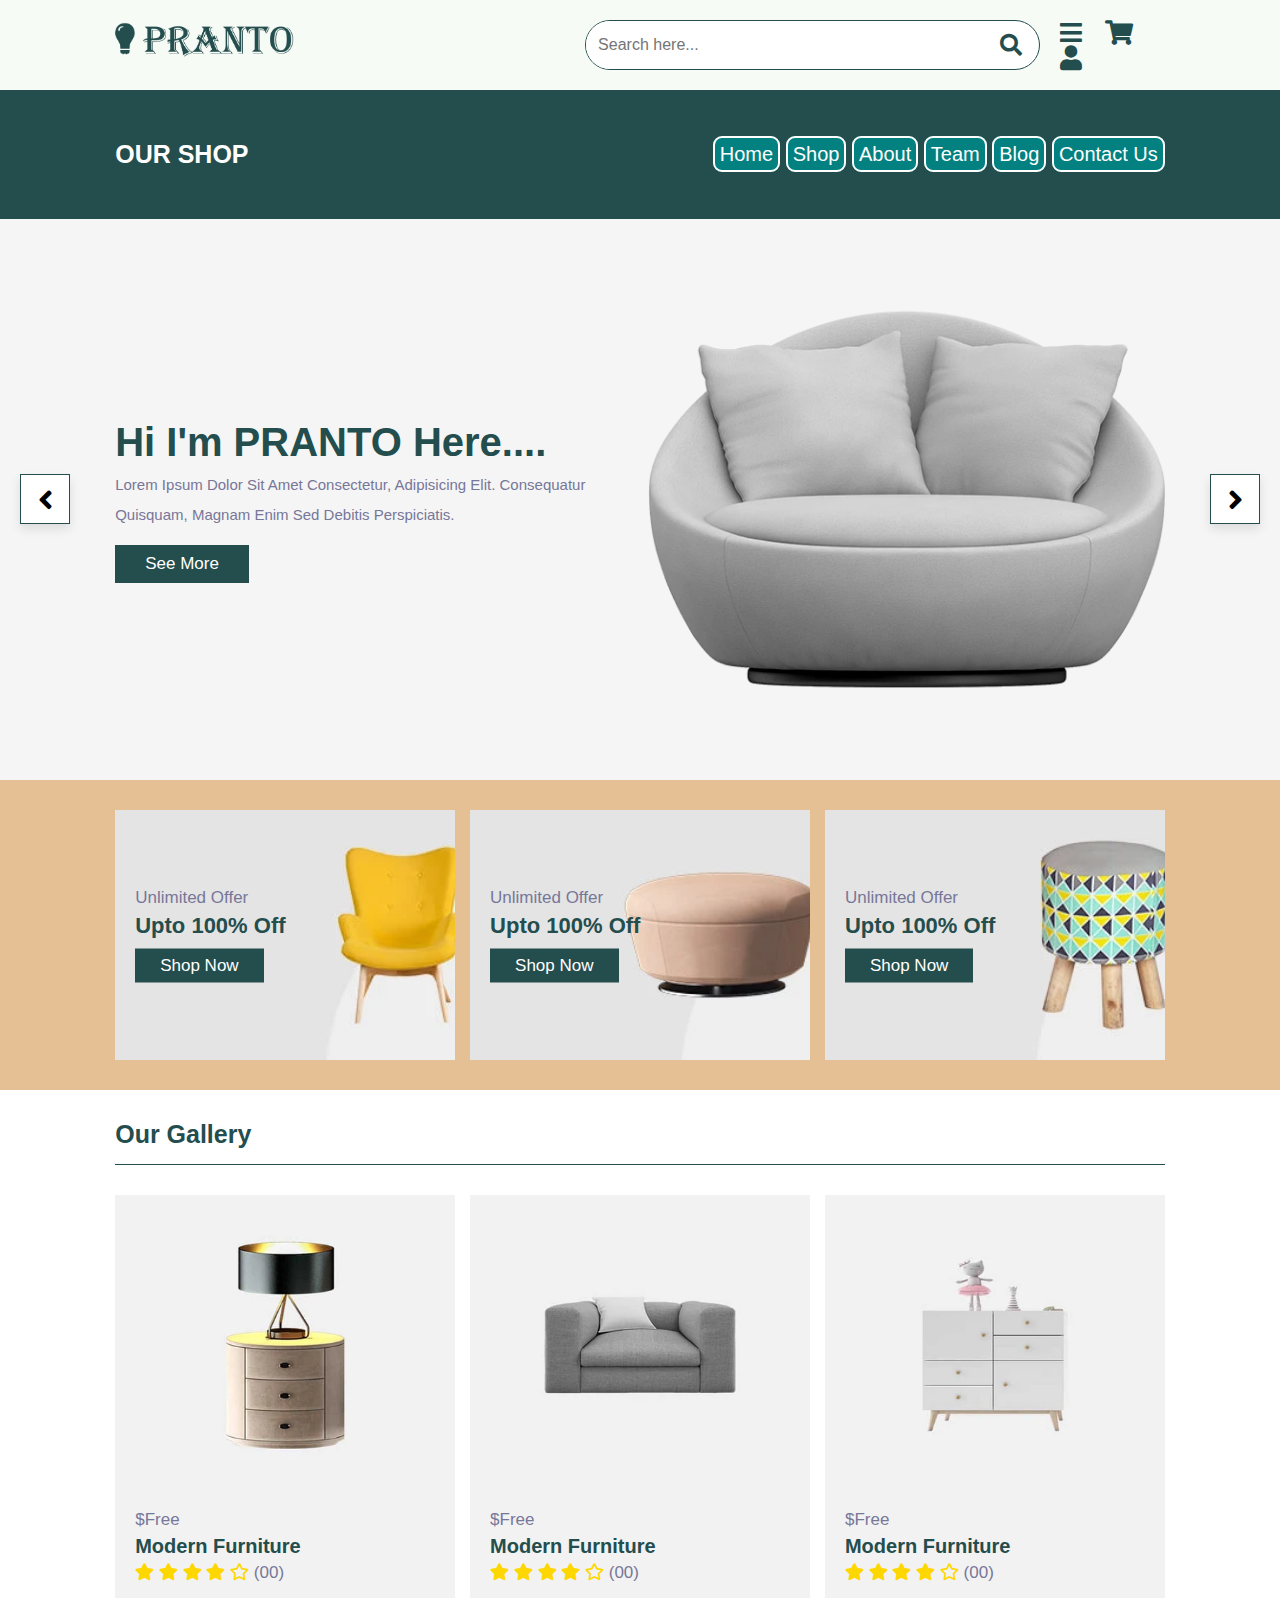
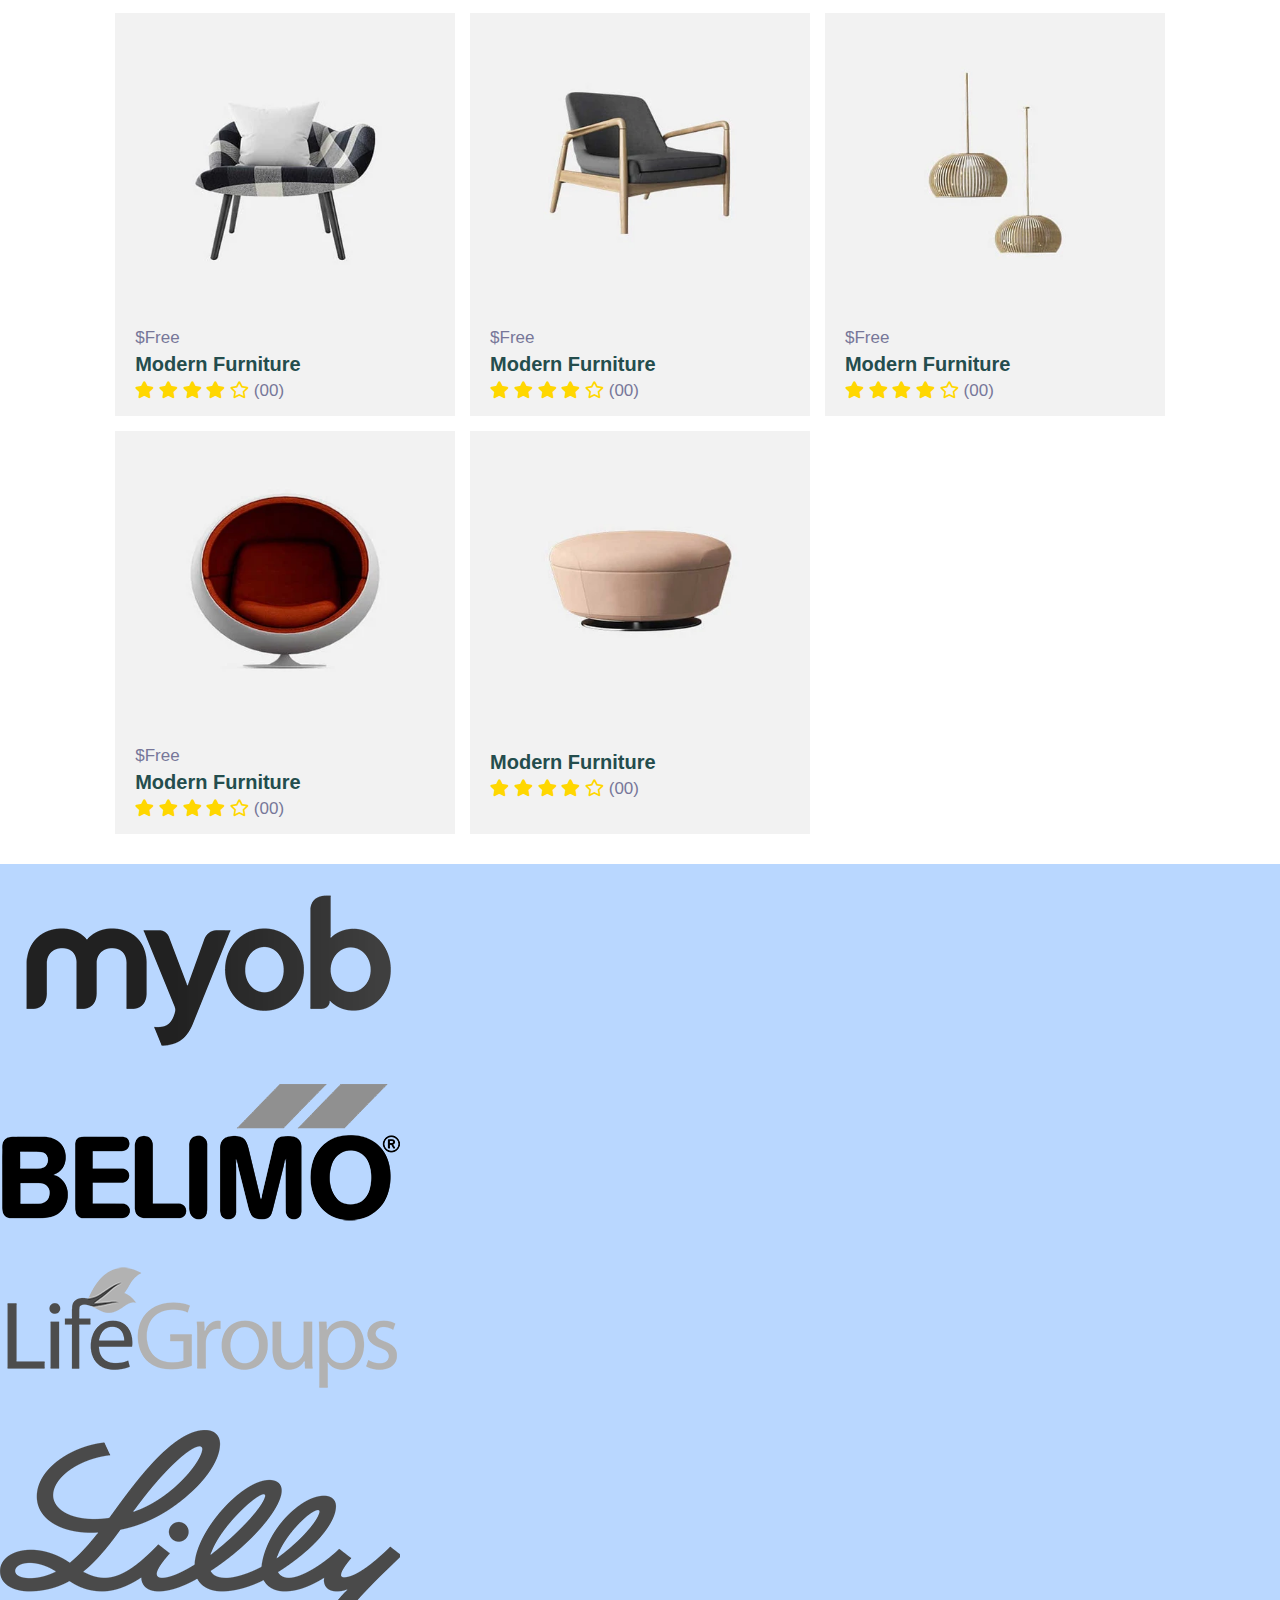
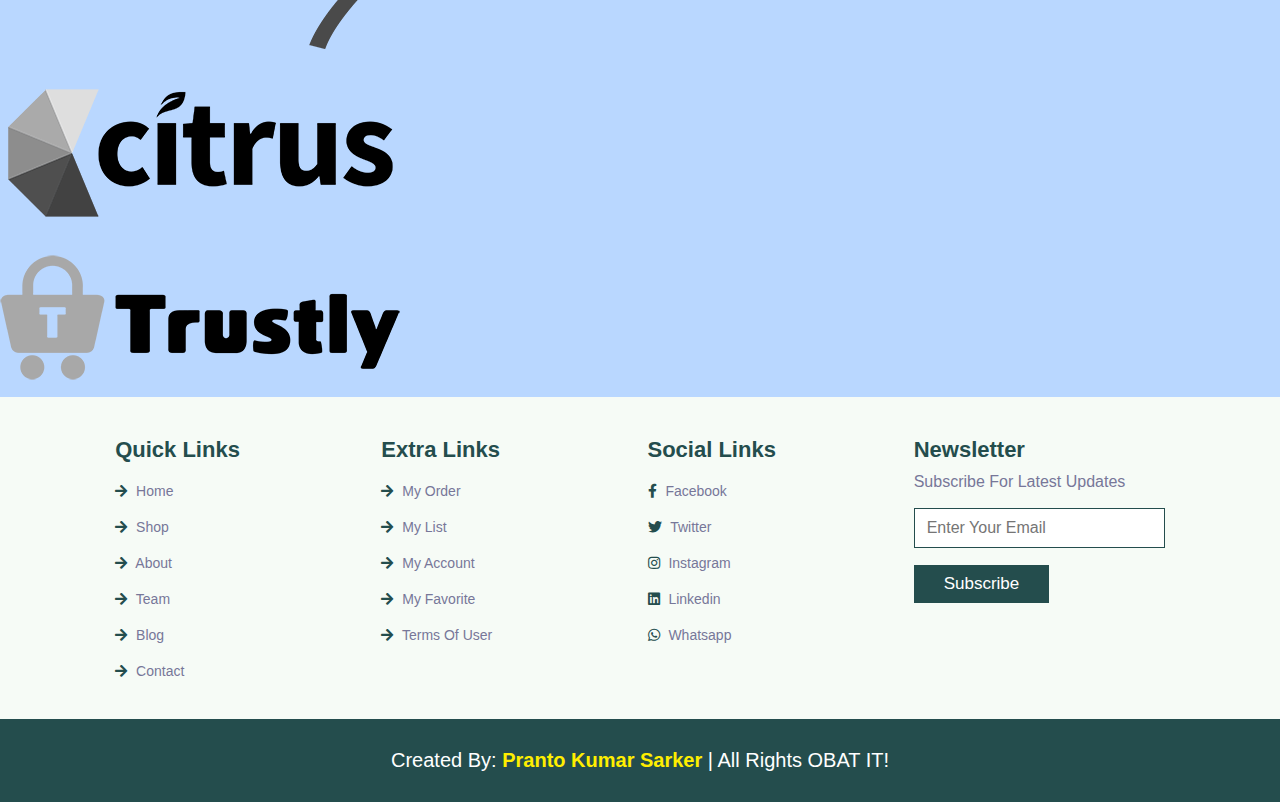
<file: index.html>
<!DOCTYPE html>
<html lang="en">

<head>
    <meta charset="UTF-8">
    <meta http-equiv="X-UA-Compatible" content="IE=edge">
    <meta name="viewport" content="width=device-width, initial-scale=1.0">
    <title>Home</title>

    <!-- Bootstrap CSS -->
    <link href="https://cdn.jsdelivr.net/npm/bootstrap@5.1.3/dist/css/bootstrap.min.css" rel="stylesheet"
        integrity="sha384-1BmE4kWBq78iYhFldvKuhfTAU6auU8tT94WrHftjDbrCEXSU1oBoqyl2QvZ6jIW3" crossorigin="anonymous">
    <!-- font awesome cdn link  -->
    <link rel="stylesheet" href="https://cdnjs.cloudflare.com/ajax/libs/font-awesome/5.15.4/css/all.min.css">
    <link rel="shortcut icon" href="./Fav.png" type="image/x-icon">
    <!-- custom css file link  -->
    <link rel="stylesheet" href="style1.css">

</head>

<body>

    <!-- header section starts  -->

    <header class="header">

        <a href="index.html" class="logo"><img src="parnto_logo.png" alt=""></a>

        <form action="" class="search-form">
            <input type="search" placeholder="Search here..." id="search-box">
            <label for="search-box" class="fas fa-search"></label>
        </form>

        <div class="icons">
            <div id="menu-btn" class="fas fa-bars"></div>
            <div id="search-btn" class="fas fa-search"></div>
            <div id="cart-btn" class="fas fa-shopping-cart"></div>
            <div id="login-btn" class="fas fa-user"></div>
        </div>

    </header>
    <!-- HEADING-->
    <section class="heading">
        <h3>our shop</h3>
        <p>
            <a href="index.html">Home</a>
            <a href="shop.html">Shop</a>
            <a href="about.html">About</a>
            <a href="team.html">Team</a>
            <a href="blog.html">Blog</a>
            <a href="contact.html">Contact Us</a>
        </p>
    </section>



    <!-- home section starts  -->

    <section class="home">
        <div class="slides-container">
            <div class="slide active">
                <div class="content">
                    <h3>Hi I'm PRANTO Here....</h3>
                    <p>Lorem ipsum dolor sit amet consectetur, adipisicing elit. Consequatur quisquam, magnam enim sed
                        debitis perspiciatis.</p>
                    <a href="#" class="btn">See More</a>
                </div>
                <div class="image">
                    <img src="home-img-2.png" alt="">
                </div>
            </div>
        </div>

        <div id="slide-next" onclick="next()" class="fas fa-angle-right"></div>
        <div id="slide-prev" onclick="prev()" class="fas fa-angle-left"></div>

    </section>

    <!-- home section ends -->


























    <!-- banner section starts  -->

    <section class="banner-container">

        <div class="banner">
            <img src="banner-1.jpg" alt="">
            <div class="content">
                <span>Unlimited offer</span>
                <h3>upto 100% off</h3>
                <a href="#" class="btn">shop now</a>
            </div>
        </div>

        <div class="banner">
            <img src="banner-2.jpg" alt="">
            <div class="content">
                <span>Unlimited offer</span>
                <h3>upto 100% off</h3>
                <a href="#" class="btn">shop now</a>
            </div>
        </div>

        <div class="banner">
            <img src="banner-3.jpg" alt="">
            <div class="content">
                <span>Unlimited offer</span>
                <h3>upto 100% off</h3>
                <a href="#" class="btn">shop now</a>
            </div>
        </div>

    </section>

    <!-- banner section ends -->

    <section class="products">

        <h1 class="title"> <span>Our Gallery</span> </h1>

        <div class="box-container">

            <div class="box">

                <div class="image">
                    <img src="product-1.jpg" alt="">
                </div>
                <div class="content">
                    <div class="price">$Free</div>
                    <h3>modern furniture</h3>
                    <div class="stars">
                        <i class="fas fa-star"></i>
                        <i class="fas fa-star"></i>
                        <i class="fas fa-star"></i>
                        <i class="fas fa-star"></i>
                        <i class="far fa-star"></i>
                        <span> (00) </span>
                    </div>
                </div>
            </div>

            <div class="box">

                <div class="image">
                    <img src="product-2.jpg" alt="">
                </div>
                <div class="content">
                    <div class="price">$Free</div>
                    <h3>modern furniture</h3>
                    <div class="stars">
                        <i class="fas fa-star"></i>
                        <i class="fas fa-star"></i>
                        <i class="fas fa-star"></i>
                        <i class="fas fa-star"></i>
                        <i class="far fa-star"></i>
                        <span> (00) </span>
                    </div>
                </div>
            </div>

            <div class="box">

                <div class="image">
                    <img src="product-3.jpg" alt="">
                </div>
                <div class="content">
                    <div class="price">$Free</div>
                    <h3>modern furniture</h3>
                    <div class="stars">
                        <i class="fas fa-star"></i>
                        <i class="fas fa-star"></i>
                        <i class="fas fa-star"></i>
                        <i class="fas fa-star"></i>
                        <i class="far fa-star"></i>
                        <span> (00) </span>
                    </div>
                </div>
            </div>

            <div class="box">

                <div class="image">
                    <img src="product-4.jpg" alt="">
                </div>
                <div class="content">
                    <div class="price">$Free</div>
                    <h3>modern furniture</h3>
                    <div class="stars">
                        <i class="fas fa-star"></i>
                        <i class="fas fa-star"></i>
                        <i class="fas fa-star"></i>
                        <i class="fas fa-star"></i>
                        <i class="far fa-star"></i>
                        <span> (00) </span>
                    </div>
                </div>
            </div>

            <div class="box">

                <div class="image">
                    <img src="product-5.jpg" alt="">
                </div>
                <div class="content">
                    <div class="price">$Free</div>
                    <h3>modern furniture</h3>
                    <div class="stars">
                        <i class="fas fa-star"></i>
                        <i class="fas fa-star"></i>
                        <i class="fas fa-star"></i>
                        <i class="fas fa-star"></i>
                        <i class="far fa-star"></i>
                        <span> (00) </span>
                    </div>
                </div>
            </div>

            <div class="box">

                <div class="image">
                    <img src="product-6.jpg" alt="">
                </div>
                <div class="content">
                    <div class="price">$Free</div>
                    <h3>modern furniture</h3>
                    <div class="stars">
                        <i class="fas fa-star"></i>
                        <i class="fas fa-star"></i>
                        <i class="fas fa-star"></i>
                        <i class="fas fa-star"></i>
                        <i class="far fa-star"></i>
                        <span> (00) </span>
                    </div>
                </div>
            </div>

            <div class="box">

                <div class="image">
                    <img src="product-7.jpg" alt="">
                </div>
                <div class="content">
                    <div class="price">$Free</div>
                    <h3>modern furniture</h3>
                    <div class="stars">
                        <i class="fas fa-star"></i>
                        <i class="fas fa-star"></i>
                        <i class="fas fa-star"></i>
                        <i class="fas fa-star"></i>
                        <i class="far fa-star"></i>
                        <span> (00) </span>
                    </div>
                </div>
            </div>

            <div class="box">

                <div class="image">
                    <img src="product-8.jpg" alt="">
                </div>
                <div class="content">

                    <h3>modern furniture</h3>
                    <div class="stars">
                        <i class="fas fa-star"></i>
                        <i class="fas fa-star"></i>
                        <i class="fas fa-star"></i>
                        <i class="fas fa-star"></i>
                        <i class="far fa-star"></i>
                        <span> (00) </span>
                    </div>
                </div>
            </div>

        </div>

    </section>







    <div class="any-logo1">
        <div class="container">
            <div class="any-logo">
                <div class="row">
                    <div class="col-2">
                        <img src="client-1.png" alt="">
                    </div>
                    <div class="col-2">
                        <img src="client-2.png" alt="">
                    </div>
                    <div class="col-2">
                        <img src="client-3.png" alt="">
                    </div>
                    <div class="col-2">
                        <img src="client-4.png" alt="">
                    </div>
                    <div class="col-2">
                        <img src="client-5.png" alt="">
                    </div>
                    <div class="col-2">
                        <img src="client-6.png" alt="">
                    </div>
                </div>
            </div>
        </div>
    </div>





    <!-- footer section  -->

    <section class="footer">

        <div class="box-container">

            <div class="box">
                <h3>Quick links</h3>
                <a href="index.html"> <i class="fas fa-arrow-right"></i> home</a>
                <a href="shop.html"> <i class="fas fa-arrow-right"></i> shop</a>
                <a href="about.html"> <i class="fas fa-arrow-right"></i> about</a>
                <a href="team.html"> <i class="fas fa-arrow-right"></i> team</a>
                <a href="blog.html"> <i class="fas fa-arrow-right"></i> blog</a>
                <a href="contact.html"> <i class="fas fa-arrow-right"></i> contact</a>
            </div>

            <div class="box">
                <h3>Extra links</h3>
                <a href="#"> <i class="fas fa-arrow-right"></i> my order</a>
                <a href="#"> <i class="fas fa-arrow-right"></i> my list</a>
                <a href="#"> <i class="fas fa-arrow-right"></i> my account</a>
                <a href="#"> <i class="fas fa-arrow-right"></i> my favorite</a>
                <a href="#"> <i class="fas fa-arrow-right"></i> terms of user</a>
            </div>

            <div class="box">
                <h3>Social links</h3>
                <a href="https://www.facebook.com/profile.php?id=100038260902511"> <i class="fab fa-facebook-f"></i>
                    facebook</a>
                <a href="#"> <i class="fab fa-twitter"></i> twitter</a>
                <a href="https://www.instagram.com/prantokumar500?r=nametag"> <i class="fab fa-instagram"></i>
                    instagram</a>
                <a href="https://www.linkedin.com/in/pranto-kumar-sarker-4754241b8"> <i class="fab fa-linkedin"></i>
                    linkedin</a>
                <a href="https://wa.me/qr/5HU5Q72BKIEWN1"> <i class="fab fa-whatsapp"></i> Whatsapp</a>
            </div>

            <div class="box">
                <h3>newsletter</h3>
                <p>subscribe for latest updates</p>
                <form action="">
                    <input type="email" name="" placeholder="Enter Your Email" id="">
                    <input type="submit" value="subscribe" class="btn">
                </form>
            </div>

        </div>

    </section>

    <section class="credit">
        created by: <span>Pranto Kumar Sarker </span> | all rights OBAT IT!
    </section>










    <!-- Optional JavaScript; choose one of the two! -->

    <!-- Option 1: Bootstrap Bundle with Popper -->
    <script src="https://cdn.jsdelivr.net/npm/bootstrap@5.1.3/dist/js/bootstrap.bundle.min.js"
        integrity="sha384-ka7Sk0Gln4gmtz2MlQnikT1wXgYsOg+OMhuP+IlRH9sENBO0LRn5q+8nbTov4+1p"
        crossorigin="anonymous"></script>

    <!-- Option 2: Separate Popper and Bootstrap JS -->
    <!--
            <script src="https://cdn.jsdelivr.net/npm/@popperjs/core@2.10.2/dist/umd/popper.min.js" integrity="sha384-7+zCNj/IqJ95wo16oMtfsKbZ9ccEh31eOz1HGyDuCQ6wgnyJNSYdrPa03rtR1zdB" crossorigin="anonymous"></script>
            <script src="https://cdn.jsdelivr.net/npm/bootstrap@5.1.3/dist/js/bootstrap.min.js" integrity="sha384-QJHtvGhmr9XOIpI6YVutG+2QOK9T+ZnN4kzFN1RtK3zEFEIsxhlmWl5/YESvpZ13" crossorigin="anonymous"></script>










</body>

</html>
</file>
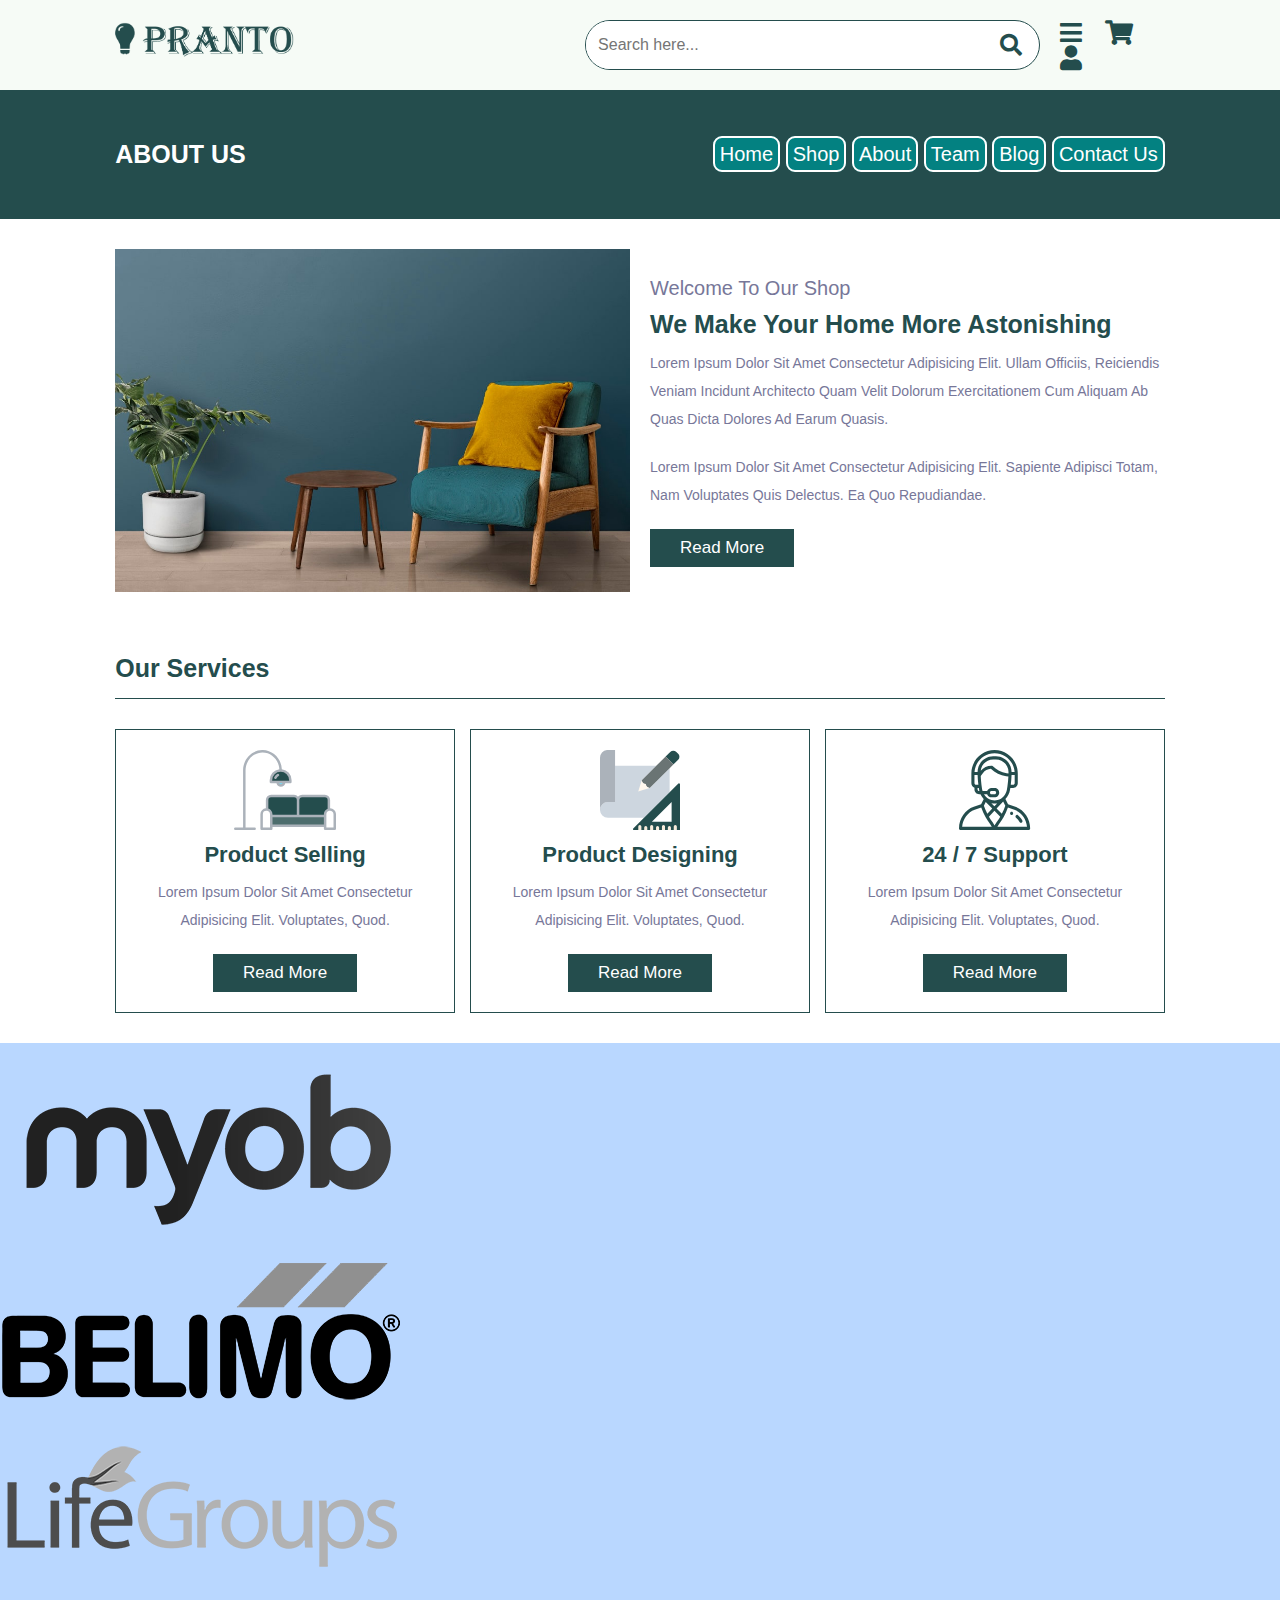
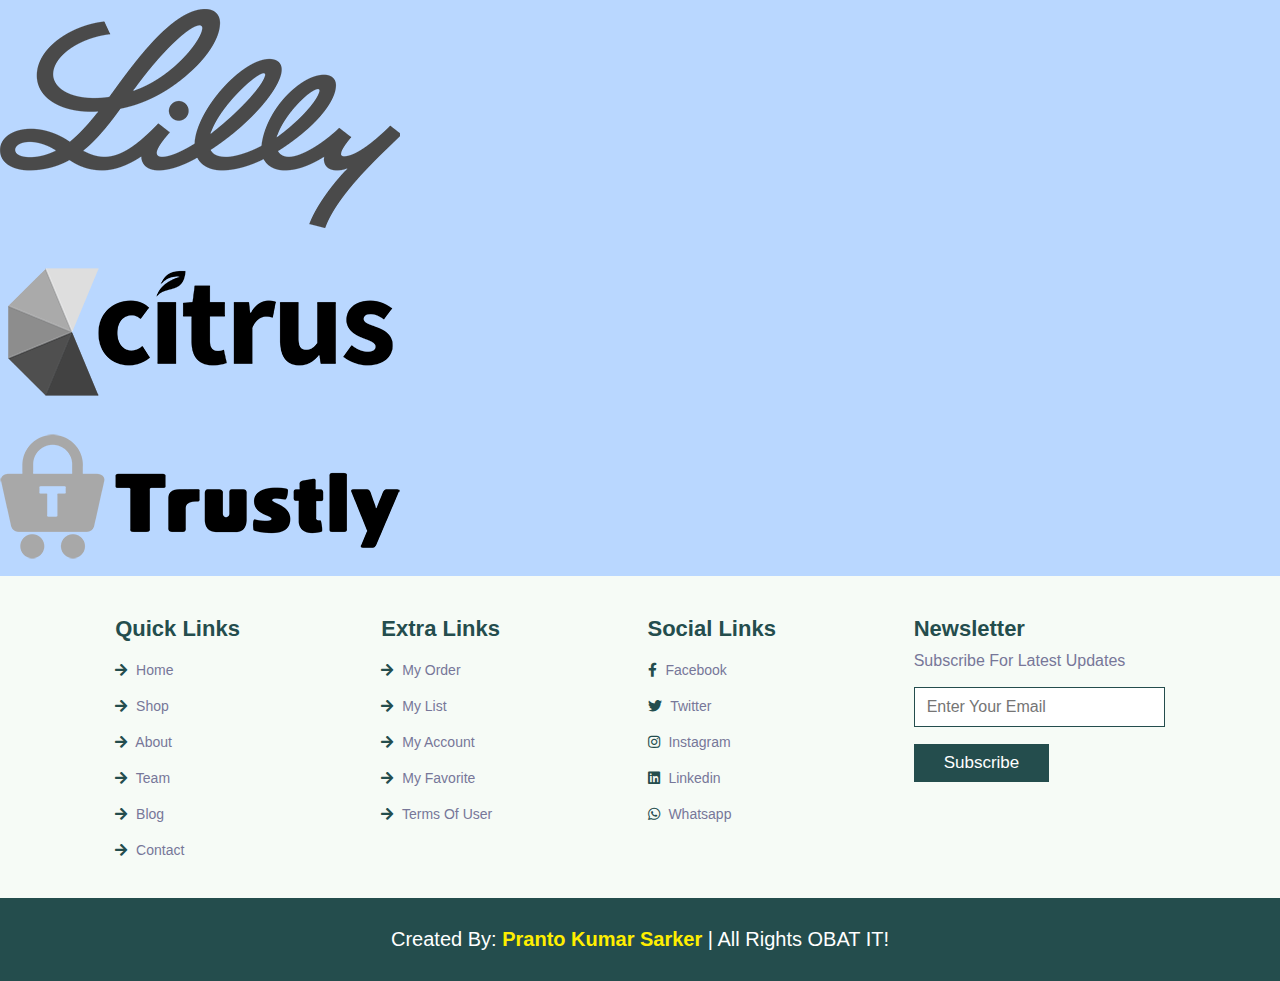
<file: about.html>
<!DOCTYPE html>
<html lang="en">

<head>
    <meta charset="UTF-8">
    <meta http-equiv="X-UA-Compatible" content="IE=edge">
    <meta name="viewport" content="width=device-width, initial-scale=1.0">
    <title>Pranto Kumar Sarker || About</title>

    <!-- Bootstrap CSS -->
    <link href="https://cdn.jsdelivr.net/npm/bootstrap@5.1.3/dist/css/bootstrap.min.css" rel="stylesheet"
        integrity="sha384-1BmE4kWBq78iYhFldvKuhfTAU6auU8tT94WrHftjDbrCEXSU1oBoqyl2QvZ6jIW3" crossorigin="anonymous">

    <!-- font awesome cdn link  -->
    <link rel="stylesheet" href="https://cdnjs.cloudflare.com/ajax/libs/font-awesome/5.15.4/css/all.min.css">
    <link rel="shortcut icon" href="./Fav.png" type="image/x-icon">
    <!-- custom css file link  -->
    <link rel="stylesheet" href="style1.css">

</head>

<body>

    <!-- header section starts  -->

    <header class="header">

        <a href="index.html" class="logo"><img src="parnto_logo.png" alt=""></a>

        <form action="" class="search-form">
            <input type="search" placeholder="Search here..." id="search-box">
            <label for="search-box" class="fas fa-search"></label>
        </form>

        <div class="icons">
            <div id="menu-btn" class="fas fa-bars"></div>
            <div id="search-btn" class="fas fa-search"></div>
            <div id="cart-btn" class="fas fa-shopping-cart"></div>
            <div id="login-btn" class="fas fa-user"></div>
        </div>

    </header>



    <section class="heading">
        <h3>about us</h3>
        <p>
            <a href="index.html">Home</a>
            <a href="shop.html">Shop</a>
            <a href="about.html">About</a>
            <a href="team.html">Team</a>
            <a href="blog.html">Blog</a>
            <a href="contact.html">Contact Us</a>
        </p>
    </section>

    <section class="about">

        <div class="image">
            <img src="about-img.jpg" alt="">
        </div>

        <div class="content">
            <span>welcome to our shop</span>
            <h3>we make your home more astonishing</h3>
            <p>Lorem ipsum dolor sit amet consectetur adipisicing elit. Ullam officiis, reiciendis veniam incidunt
                architecto quam velit dolorum exercitationem cum aliquam ab quas dicta dolores ad earum quasis.</p>
            <p>Lorem ipsum dolor sit amet consectetur adipisicing elit. Sapiente adipisci totam, nam voluptates quis
                delectus. Ea quo repudiandae.</p>
            <a href="#" class="btn">read more</a>
        </div>

    </section>

    <section class="services">

        <h1 class="title"> <span>our services</span></h1>

        <div class="box-container">

            <div class="box">
                <img src="serv-1.svg" alt="">
                <h3>product selling</h3>
                <p>Lorem ipsum dolor sit amet consectetur adipisicing elit. Voluptates, quod.</p>
                <a href="#" class="btn">read more</a>
            </div>

            <div class="box">
                <img src="serv-2.svg" alt="">
                <h3>product designing</h3>
                <p>Lorem ipsum dolor sit amet consectetur adipisicing elit. Voluptates, quod.</p>
                <a href="#" class="btn">read more</a>
            </div>

            <div class="box">
                <img src="serv-3.svg" alt="">
                <h3>24 / 7 support</h3>
                <p>Lorem ipsum dolor sit amet consectetur adipisicing elit. Voluptates, quod.</p>
                <a href="#" class="btn">read more</a>
            </div>

        </div>

    </section>




    <div class="any-logo1">
        <div class="container">
            <div class="any-logo">
                <div class="row">
                    <div class="col-2">
                        <img src="client-1.png" alt="">
                    </div>
                    <div class="col-2">
                        <img src="client-2.png" alt="">
                    </div>
                    <div class="col-2">
                        <img src="client-3.png" alt="">
                    </div>
                    <div class="col-2">
                        <img src="client-4.png" alt="">
                    </div>
                    <div class="col-2">
                        <img src="client-5.png" alt="">
                    </div>
                    <div class="col-2">
                        <img src="client-6.png" alt="">
                    </div>
                </div>
            </div>
        </div>
    </div>














    <!-- footer section  -->

    <section class="footer">

        <div class="box-container">

            <div class="box">
                <h3>Quick links</h3>
                <a href="index.html"> <i class="fas fa-arrow-right"></i> home</a>
                <a href="shop.html"> <i class="fas fa-arrow-right"></i> shop</a>
                <a href="about.html"> <i class="fas fa-arrow-right"></i> about</a>
                <a href="team.html"> <i class="fas fa-arrow-right"></i> team</a>
                <a href="blog.html"> <i class="fas fa-arrow-right"></i> blog</a>
                <a href="contact.html"> <i class="fas fa-arrow-right"></i> contact</a>
            </div>

            <div class="box">
                <h3>Extra links</h3>
                <a href="#"> <i class="fas fa-arrow-right"></i> my order</a>
                <a href="#"> <i class="fas fa-arrow-right"></i> my list</a>
                <a href="#"> <i class="fas fa-arrow-right"></i> my account</a>
                <a href="#"> <i class="fas fa-arrow-right"></i> my favorite</a>
                <a href="#"> <i class="fas fa-arrow-right"></i> terms of user</a>
            </div>

            <div class="box">
                <h3>Social links</h3>
                <a href="https://www.facebook.com/profile.php?id=100038260902511"> <i class="fab fa-facebook-f"></i>
                    facebook</a>
                <a href="#"> <i class="fab fa-twitter"></i> twitter</a>
                <a href="https://www.instagram.com/prantokumar500?r=nametag"> <i class="fab fa-instagram"></i>
                    instagram</a>
                <a href="https://www.linkedin.com/in/pranto-kumar-sarker-4754241b8"> <i class="fab fa-linkedin"></i>
                    linkedin</a>
                <a href="https://wa.me/qr/5HU5Q72BKIEWN1"> <i class="fab fa-whatsapp"></i> Whatsapp</a>
            </div>

            <div class="box">
                <h3>Newsletter</h3>
                <p>subscribe for latest updates</p>
                <form action="">
                    <input type="email" name="" placeholder="Enter Your Email" id="">
                    <input type="submit" value="subscribe" class="btn">
                </form>
            </div>

        </div>

    </section>

    <section class="credit">
        created by: <span>Pranto Kumar Sarker </span> | all rights OBAT IT!
    </section>

</body>

</html>
</file>
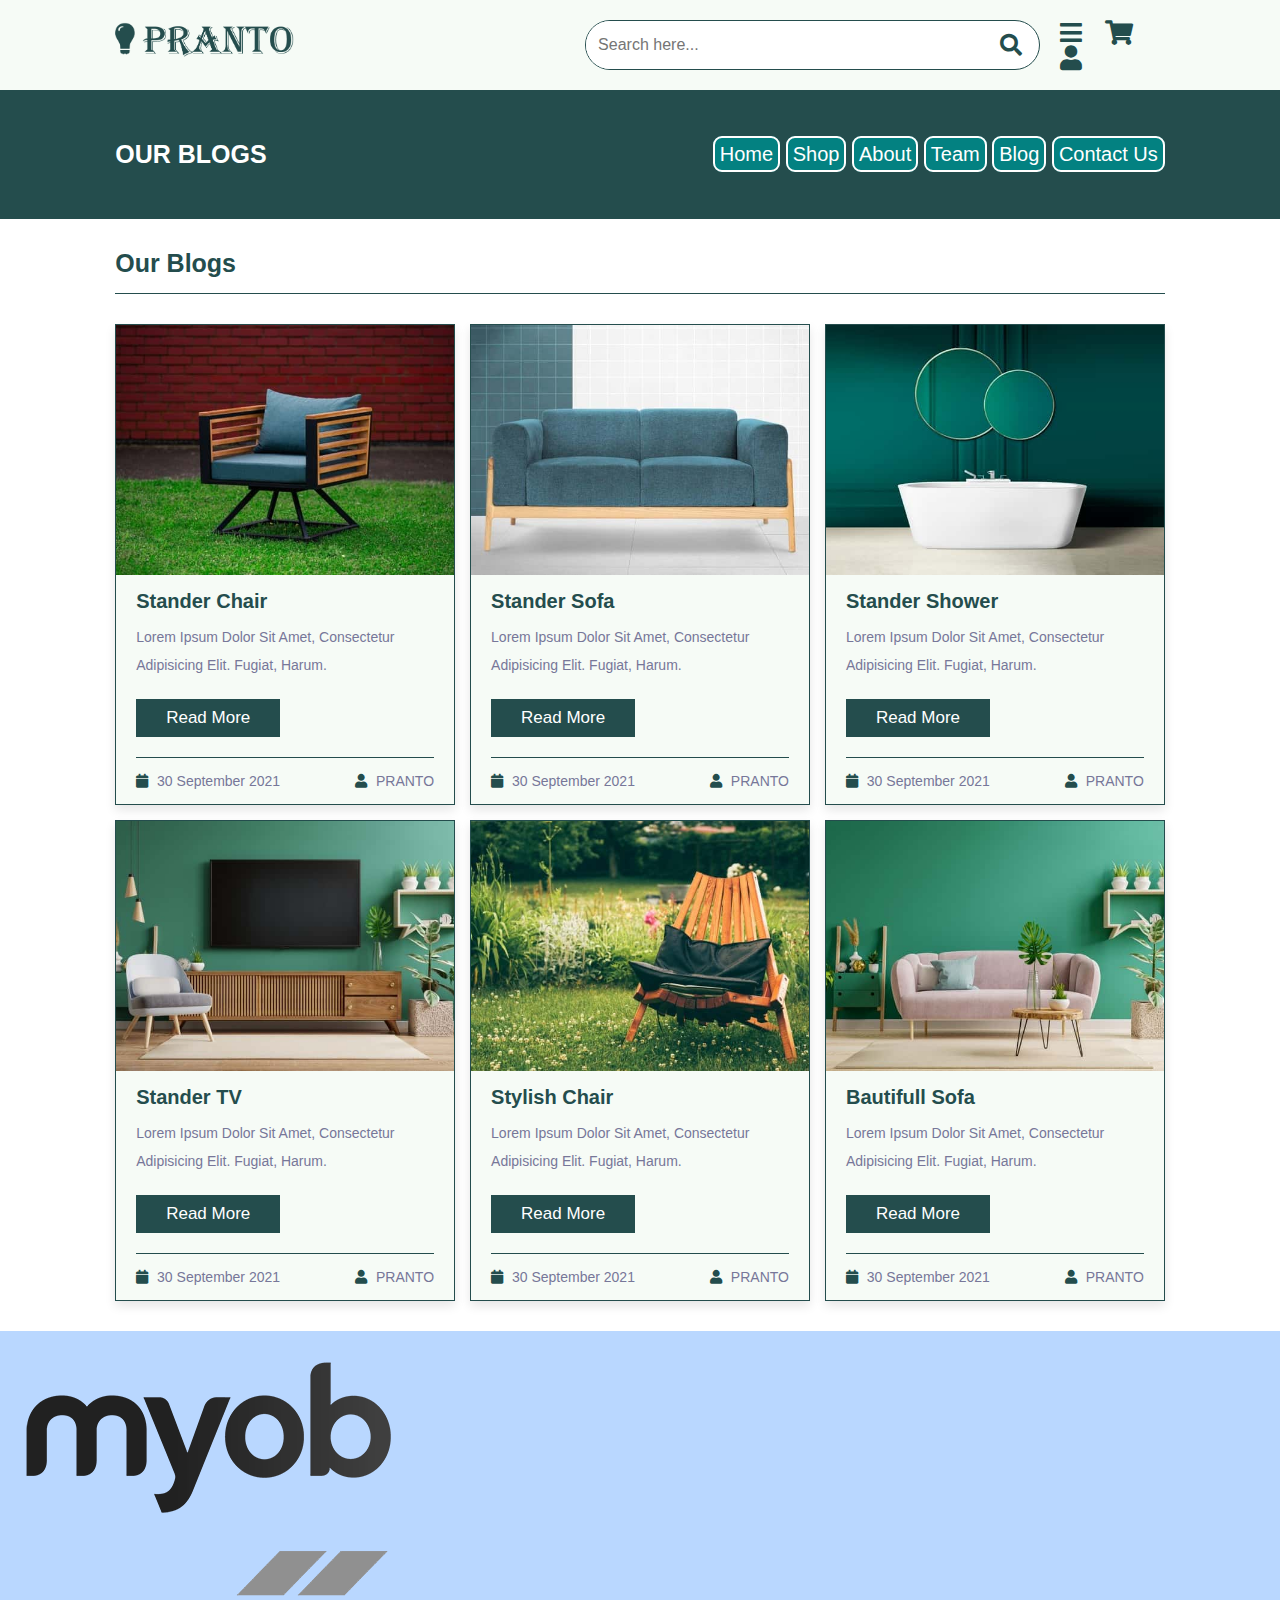
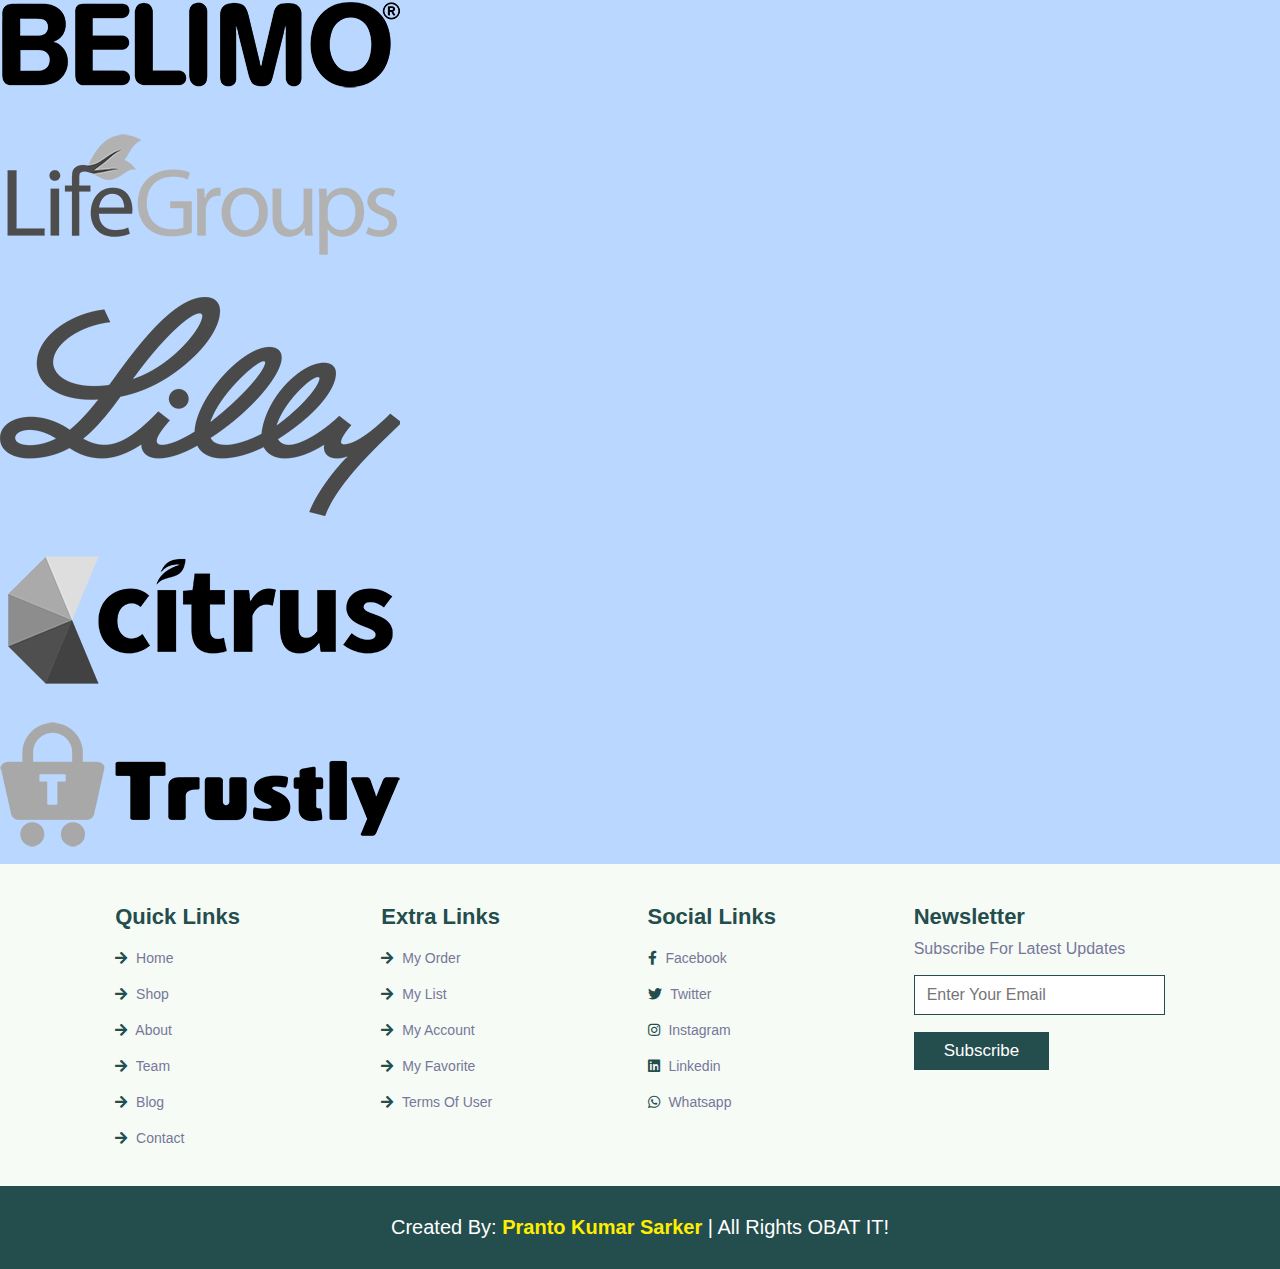
<file: blog.html>
<!DOCTYPE html>
<html lang="en">

<head>
    <meta charset="UTF-8">
    <meta http-equiv="X-UA-Compatible" content="IE=edge">
    <meta name="viewport" content="width=device-width, initial-scale=1.0">
    <title>Pranto Kumar Sarker || Blog</title>
    <!-- Bootstrap CSS -->
    <link href="https://cdn.jsdelivr.net/npm/bootstrap@5.1.3/dist/css/bootstrap.min.css" rel="stylesheet"
        integrity="sha384-1BmE4kWBq78iYhFldvKuhfTAU6auU8tT94WrHftjDbrCEXSU1oBoqyl2QvZ6jIW3" crossorigin="anonymous">
    <!-- font awesome cdn link  -->
    <link rel="stylesheet" href="https://cdnjs.cloudflare.com/ajax/libs/font-awesome/5.15.4/css/all.min.css">
    <link rel="shortcut icon" href="./Fav.png" type="image/x-icon">
    <!-- custom css file link  -->
    <link rel="stylesheet" href="style1.css">

</head>

<body>

    <!-- header section starts  -->

    <header class="header">

        <a href="index.html" class="logo"><img src="parnto_logo.png" alt=""></a>

        <form action="" class="search-form">
            <input type="search" placeholder="Search here..." id="search-box">
            <label for="search-box" class="fas fa-search"></label>
        </form>

        <div class="icons">
            <div id="menu-btn" class="fas fa-bars"></div>
            <div id="search-btn" class="fas fa-search"></div>
            <div id="cart-btn" class="fas fa-shopping-cart"></div>
            <div id="login-btn" class="fas fa-user"></div>
        </div>

    </header>

    <section class="heading">
        <h3>our blogs</h3>
        <p>
            <a href="index.html">Home</a>
            <a href="shop.html">Shop</a>
            <a href="about.html">About</a>
            <a href="team.html">Team</a>
            <a href="blog.html">Blog</a>
            <a href="contact.html">Contact Us</a>
        </p>
    </section>

    <section class="blog">

        <h1 class="title"> <span>Our blogs</span></h1>

        <div class="box-container">

            <div class="box">
                <div class="image">
                    <img src="blog-1.jpg" alt="">
                </div>
                <div class="content">
                    <h3>Stander Chair</h3>
                    <p>Lorem ipsum dolor sit amet, consectetur adipisicing elit. Fugiat, harum.</p>
                    <a href="#" class="btn">read more</a>
                    <div class="icons">
                        <a href="#"> <i class="fas fa-calendar"></i> 30 September 2021 </a>
                        <a href="#"> <i class="fas fa-user"></i> PRANTO </a>
                    </div>
                </div>
            </div>

            <div class="box">
                <div class="image">
                    <img src="blog-2.jpg" alt="">
                </div>
                <div class="content">
                    <h3>Stander Sofa</h3>
                    <p>Lorem ipsum dolor sit amet, consectetur adipisicing elit. Fugiat, harum.</p>
                    <a href="#" class="btn">read more</a>
                    <div class="icons">
                        <a href="#"> <i class="fas fa-calendar"></i> 30 September 2021 </a>
                        <a href="#"> <i class="fas fa-user"></i> PRANTO </a>
                    </div>
                </div>
            </div>

            <div class="box">
                <div class="image">
                    <img src="blog-3.jpg" alt="">
                </div>
                <div class="content">
                    <h3>Stander Shower</h3>
                    <p>Lorem ipsum dolor sit amet, consectetur adipisicing elit. Fugiat, harum.</p>
                    <a href="#" class="btn">read more</a>
                    <div class="icons">
                        <a href="#"> <i class="fas fa-calendar"></i> 30 September 2021 </a>
                        <a href="#"> <i class="fas fa-user"></i> PRANTO </a>
                    </div>
                </div>
            </div>

            <div class="box">
                <div class="image">
                    <img src="blog-4.jpg" alt="">
                </div>
                <div class="content">
                    <h3>Stander TV</h3>
                    <p>Lorem ipsum dolor sit amet, consectetur adipisicing elit. Fugiat, harum.</p>
                    <a href="#" class="btn">read more</a>
                    <div class="icons">
                        <a href="#"> <i class="fas fa-calendar"></i> 30 September 2021 </a>
                        <a href="#"> <i class="fas fa-user"></i> PRANTO </a>
                    </div>
                </div>
            </div>

            <div class="box">
                <div class="image">
                    <img src="blog-5.jpg" alt="">
                </div>
                <div class="content">
                    <h3>Stylish Chair</h3>
                    <p>Lorem ipsum dolor sit amet, consectetur adipisicing elit. Fugiat, harum.</p>
                    <a href="#" class="btn">read more</a>
                    <div class="icons">
                        <a href="#"> <i class="fas fa-calendar"></i> 30 September 2021 </a>
                        <a href="#"> <i class="fas fa-user"></i> PRANTO </a>
                    </div>
                </div>
            </div>

            <div class="box">
                <div class="image">
                    <img src="blog-6.jpg" alt="">
                </div>
                <div class="content">
                    <h3>Bautifull Sofa</h3>
                    <p>Lorem ipsum dolor sit amet, consectetur adipisicing elit. Fugiat, harum.</p>
                    <a href="#" class="btn">read more</a>
                    <div class="icons">
                        <a href="#"> <i class="fas fa-calendar"></i> 30 September 2021 </a>
                        <a href="#"> <i class="fas fa-user"></i> PRANTO </a>
                    </div>
                </div>
            </div>

        </div>

    </section>



    <div class="any-logo1">
        <div class="container">
            <div class="any-logo">
                <div class="row">
                    <div class="col-2">
                        <img src="client-1.png" alt="">
                    </div>
                    <div class="col-2">
                        <img src="client-2.png" alt="">
                    </div>
                    <div class="col-2">
                        <img src="client-3.png" alt="">
                    </div>
                    <div class="col-2">
                        <img src="client-4.png" alt="">
                    </div>
                    <div class="col-2">
                        <img src="client-5.png" alt="">
                    </div>
                    <div class="col-2">
                        <img src="client-6.png" alt="">
                    </div>
                </div>
            </div>
        </div>
    </div>















    <!-- footer section  -->

    <section class="footer">

        <div class="box-container">

            <div class="box">
                <h3>Quick links</h3>
                <a href="index.html"> <i class="fas fa-arrow-right"></i> home</a>
                <a href="shop.html"> <i class="fas fa-arrow-right"></i> shop</a>
                <a href="about.html"> <i class="fas fa-arrow-right"></i> about</a>
                <a href="team.html"> <i class="fas fa-arrow-right"></i> team</a>
                <a href="blog.html"> <i class="fas fa-arrow-right"></i> blog</a>
                <a href="contact.html"> <i class="fas fa-arrow-right"></i> contact</a>
            </div>

            <div class="box">
                <h3>Extra links</h3>
                <a href="#"> <i class="fas fa-arrow-right"></i> my order</a>
                <a href="#"> <i class="fas fa-arrow-right"></i> my list</a>
                <a href="#"> <i class="fas fa-arrow-right"></i> my account</a>
                <a href="#"> <i class="fas fa-arrow-right"></i> my favorite</a>
                <a href="#"> <i class="fas fa-arrow-right"></i> terms of user</a>
            </div>

            <div class="box">
                <h3>Social links</h3>
                <a href="https://www.facebook.com/profile.php?id=100038260902511"> <i class="fab fa-facebook-f"></i>
                    facebook</a>
                <a href="#"> <i class="fab fa-twitter"></i> twitter</a>
                <a href="https://www.instagram.com/prantokumar500?r=nametag"> <i class="fab fa-instagram"></i>
                    instagram</a>
                <a href="https://www.linkedin.com/in/pranto-kumar-sarker-4754241b8"> <i class="fab fa-linkedin"></i>
                    linkedin</a>
                <a href="https://wa.me/qr/5HU5Q72BKIEWN1"> <i class="fab fa-whatsapp"></i> Whatsapp</a>
            </div>

            <div class="box">
                <h3>Newsletter</h3>
                <p>subscribe for latest updates</p>
                <form action="">
                    <input type="email" name="" placeholder="Enter Your Email" id="">
                    <input type="submit" value="subscribe" class="btn">
                </form>
            </div>

        </div>

    </section>

    <section class="credit">
        created by: <span>Pranto Kumar Sarker </span> | all rights OBAT IT!
    </section>


</body>

</html>
</file>
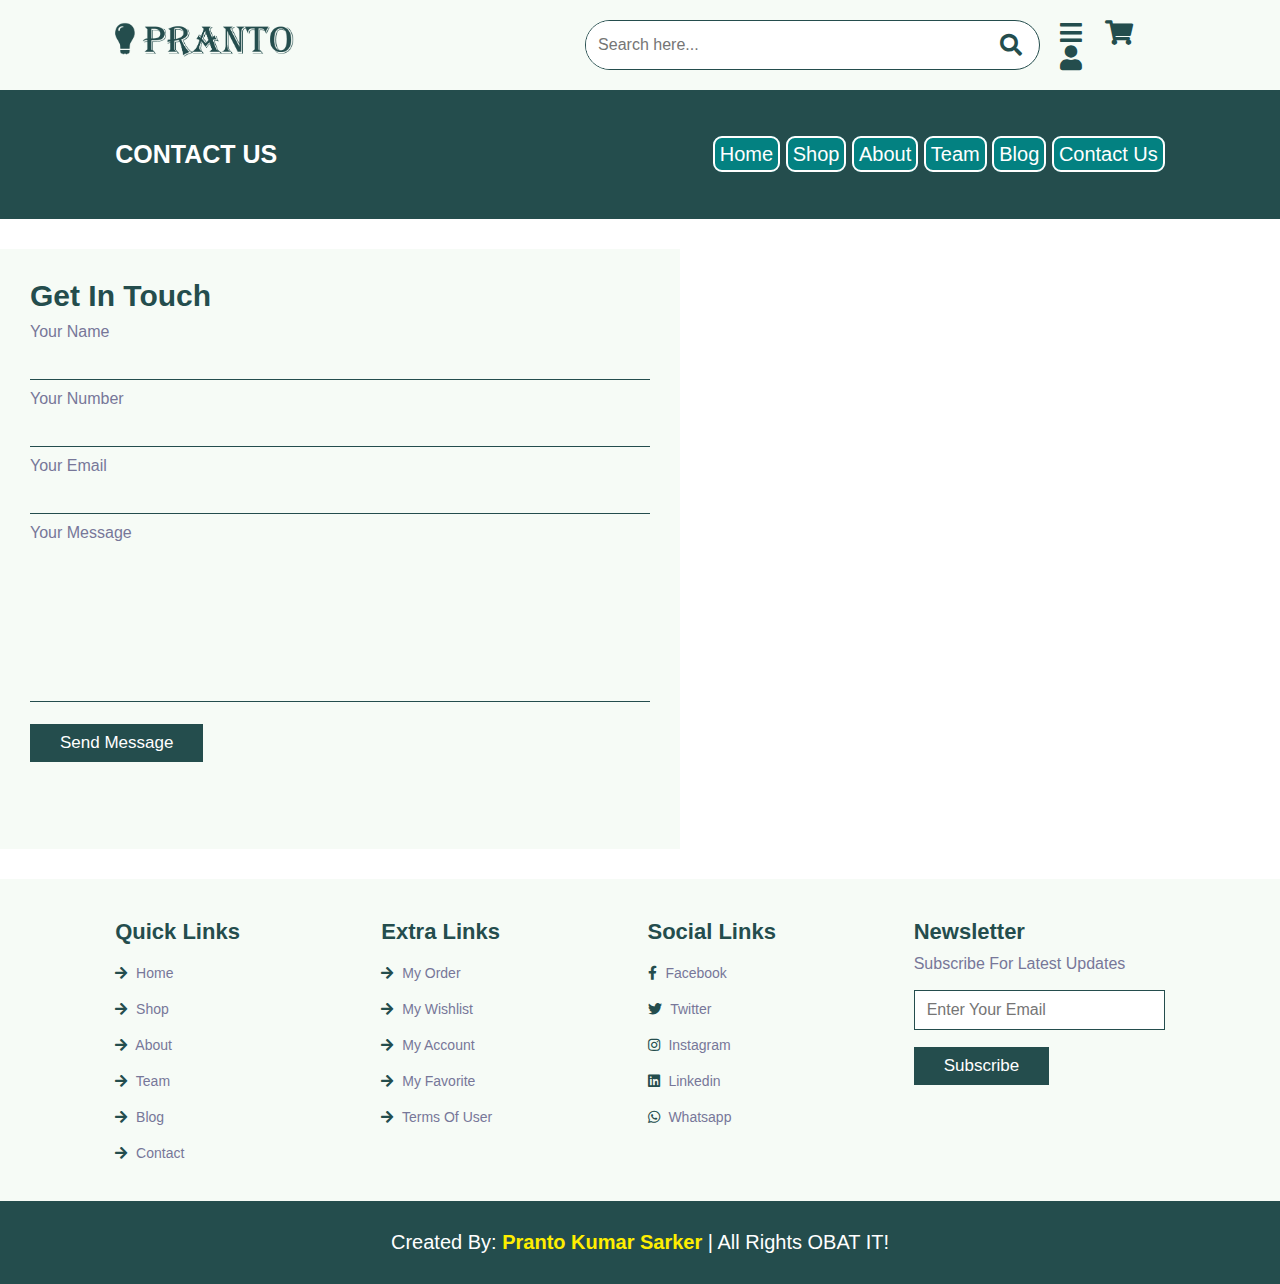
<file: contact.html>
<!DOCTYPE html>
<html lang="en">

<head>
    <meta charset="UTF-8">
    <meta http-equiv="X-UA-Compatible" content="IE=edge">
    <meta name="viewport" content="width=device-width, initial-scale=1.0">
    <title>Pranto Kumar Sarker || Contact</title>
    <!-- Bootstrap CSS -->
    <link href="https://cdn.jsdelivr.net/npm/bootstrap@5.1.3/dist/css/bootstrap.min.css" rel="stylesheet"
        integrity="sha384-1BmE4kWBq78iYhFldvKuhfTAU6auU8tT94WrHftjDbrCEXSU1oBoqyl2QvZ6jIW3" crossorigin="anonymous">
    <link rel="shortcut icon" href="./Fav.png" type="image/x-icon">
    <link rel="stylesheet" href="https://cdnjs.cloudflare.com/ajax/libs/font-awesome/5.15.4/css/all.min.css">

    <link rel="stylesheet" href="style1.css">

</head>

<body>
    <!-- header section starts  -->

    <header class="header">

        <a href="index.html" class="logo"><img src="parnto_logo.png" alt=""></a>

        <form action="" class="search-form">
            <input type="search" placeholder="Search here..." id="search-box">
            <label for="search-box" class="fas fa-search"></label>
        </form>

        <div class="icons">
            <div id="menu-btn" class="fas fa-bars"></div>
            <div id="search-btn" class="fas fa-search"></div>
            <div id="cart-btn" class="fas fa-shopping-cart"></div>
            <div id="login-btn" class="fas fa-user"></div>
        </div>

    </header>

    <!-- header section ends  -->
    <section class="heading">
        <h3>contact us</h3>
        <p>
            <a href="index.html">Home</a>
            <a href="shop.html">Shop</a>
            <a href="about.html">About</a>
            <a href="team.html">Team</a>
            <a href="blog.html">Blog</a>
            <a href="contact.html">Contact Us</a>

        </p>
    </section>

    <div class="contact">

        <form action="">
            <h3>get in touch</h3>
            <span>your name</span>
            <input type="text" class="box">
            <span>your number</span>
            <input type="number" class="box">
            <span>your email</span>
            <input type="email" class="box">
            <span>your message</span>
            <textarea class="box" name="" id="" cols="30" rows="10"></textarea>
            <input type="submit" value="send message" class="btn">
        </form>

        <!-- <iframe class="map"
            src="https://www.google.com/maps/embed?pb=!1m18!1m12!1m3!1d30153.788252261566!2d72.82321484621745!3d19.141690214227783!2m3!1f0!2f0!3f0!3m2!1i1024!2i768!4f13.1!3m3!1m2!1s0x3be7b63aceef0c69%3A0x2aa80cf2287dfa3b!2sJogeshwari%20West%2C%20Mumbai%2C%20Maharashtra%20400047!5e0!3m2!1sen!2sin!4v1634314289650!5m2!1sen!2sin"
            allowfullscreen="" loading="lazy"></iframe> -->
        <iframe
            src="https://www.google.com/maps/embed?pb=!1m18!1m12!1m3!1d57478.69839992005!2d88.86072570807997!3d25.789759007611945!2m3!1f0!2f0!3f0!3m2!1i1024!2i768!4f13.1!3m3!1m2!1s0x39e351100277d20b%3A0x11cac2a1674e86be!2sSaidpur!5e0!3m2!1sen!2sbd!4v1635657439092!5m2!1sen!2sbd"
            width="600" height="600" style="border:0;" allowfullscreen="" loading="lazy"></iframe>

    </div>



















    <!-- footer section  -->

    <section class="footer">

        <div class="box-container">

            <div class="box">
                <h3>Quick links</h3>
                <a href="index.html"> <i class="fas fa-arrow-right"></i> home</a>
                <a href="shop.html"> <i class="fas fa-arrow-right"></i> shop</a>
                <a href="about.html"> <i class="fas fa-arrow-right"></i> about</a>
                <a href="team.html"> <i class="fas fa-arrow-right"></i> team</a>
                <a href="blog.html"> <i class="fas fa-arrow-right"></i> blog</a>
                <a href="contact.html"> <i class="fas fa-arrow-right"></i> contact</a>
            </div>

            <div class="box">
                <h3>Extra links</h3>
                <a href="#"> <i class="fas fa-arrow-right"></i> my order</a>
                <a href="#"> <i class="fas fa-arrow-right"></i> my wishlist</a>
                <a href="#"> <i class="fas fa-arrow-right"></i> my account</a>
                <a href="#"> <i class="fas fa-arrow-right"></i> my favorite</a>
                <a href="#"> <i class="fas fa-arrow-right"></i> terms of user</a>
            </div>

            <div class="box">
                <h3>Social links</h3>
                <a href="#"> <i class="fab fa-facebook-f"></i> facebook</a>
                <a href="#"> <i class="fab fa-twitter"></i> twitter</a>
                <a href="#"> <i class="fab fa-instagram"></i> instagram</a>
                <a href="#"> <i class="fab fa-linkedin"></i> linkedin</a>
                <a href="https://wa.me/qr/5HU5Q72BKIEWN1"> <i class="fab fa-whatsapp"></i> Whatsapp</a>
            </div>

            <div class="box">
                <h3>Newsletter</h3>
                <p>subscribe for latest updates</p>
                <form action="">
                    <input type="email" name="" placeholder="Enter Your Email" id="">
                    <input type="submit" value="subscribe" class="btn">
                </form>
            </div>

        </div>

    </section>

    <section class="credit">
        created by: <span>Pranto Kumar Sarker </span> | all rights OBAT IT!
    </section>

</body>

</html>
</file>
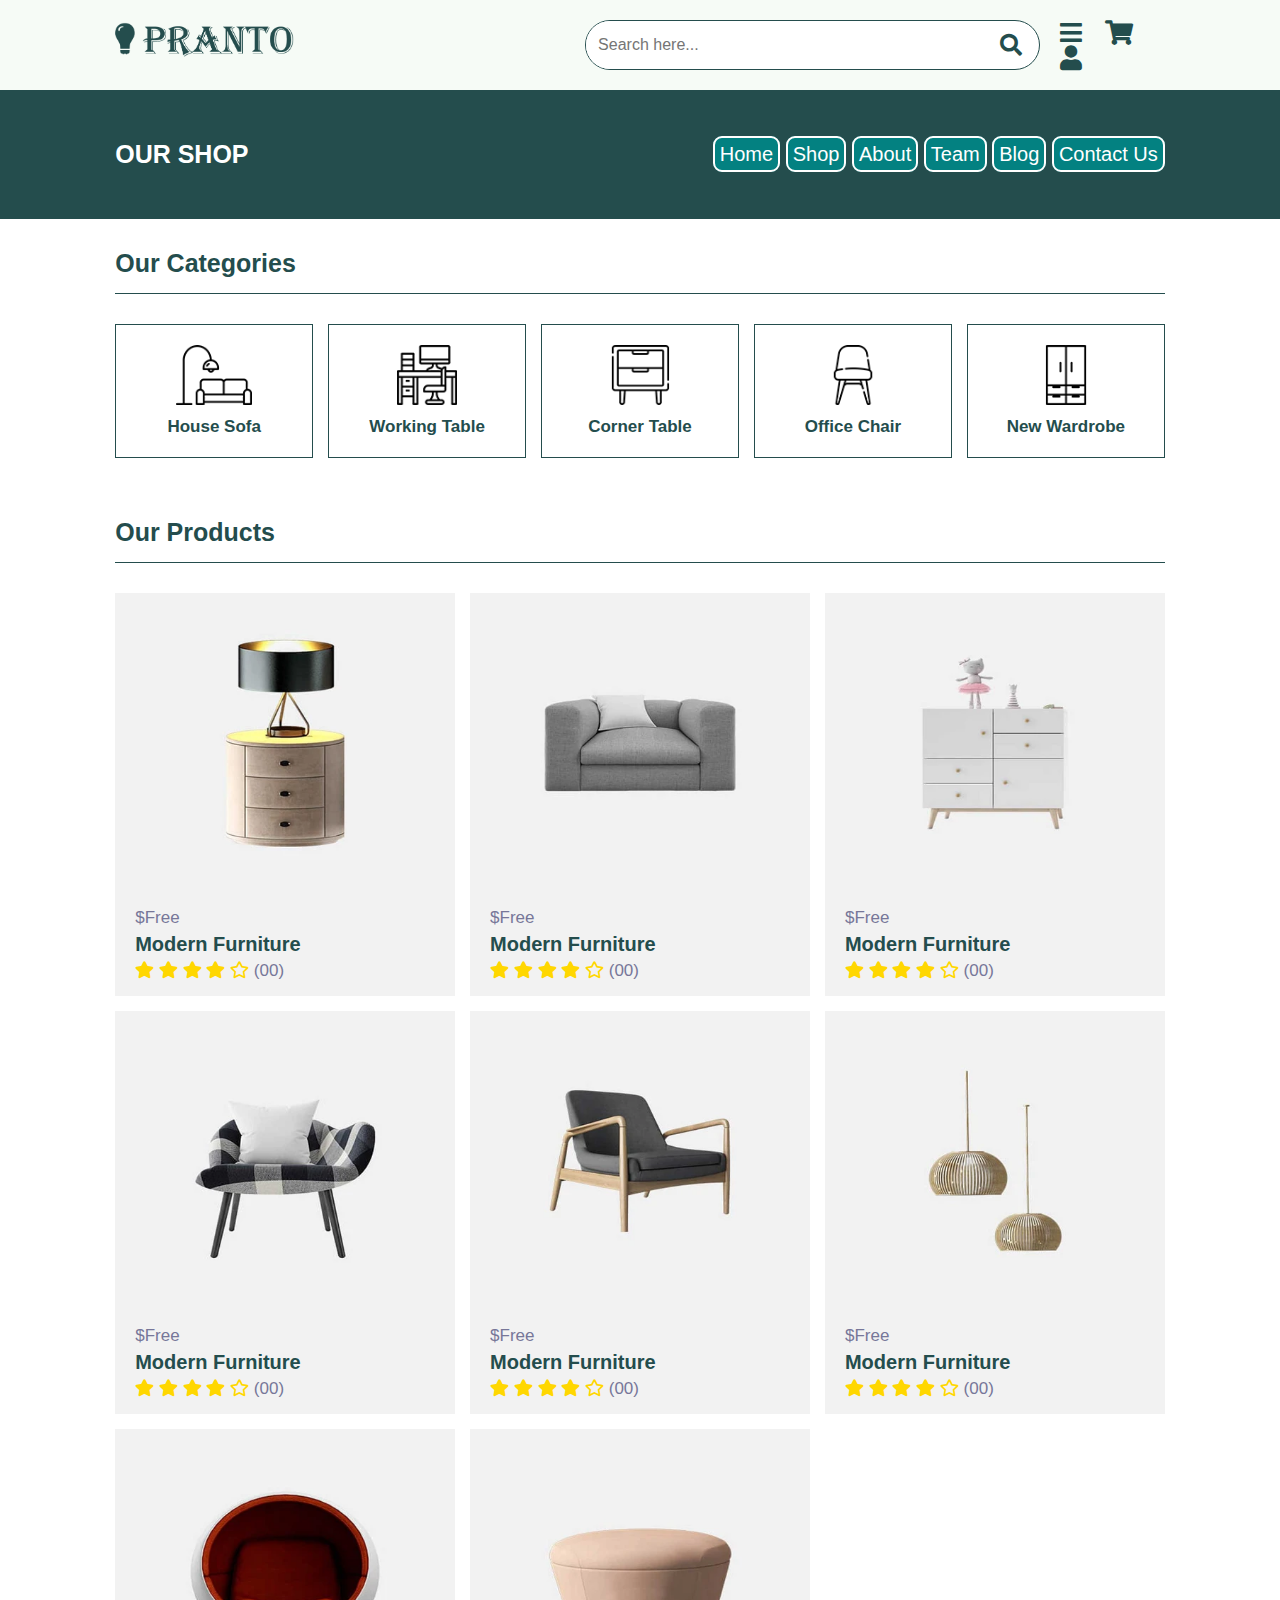
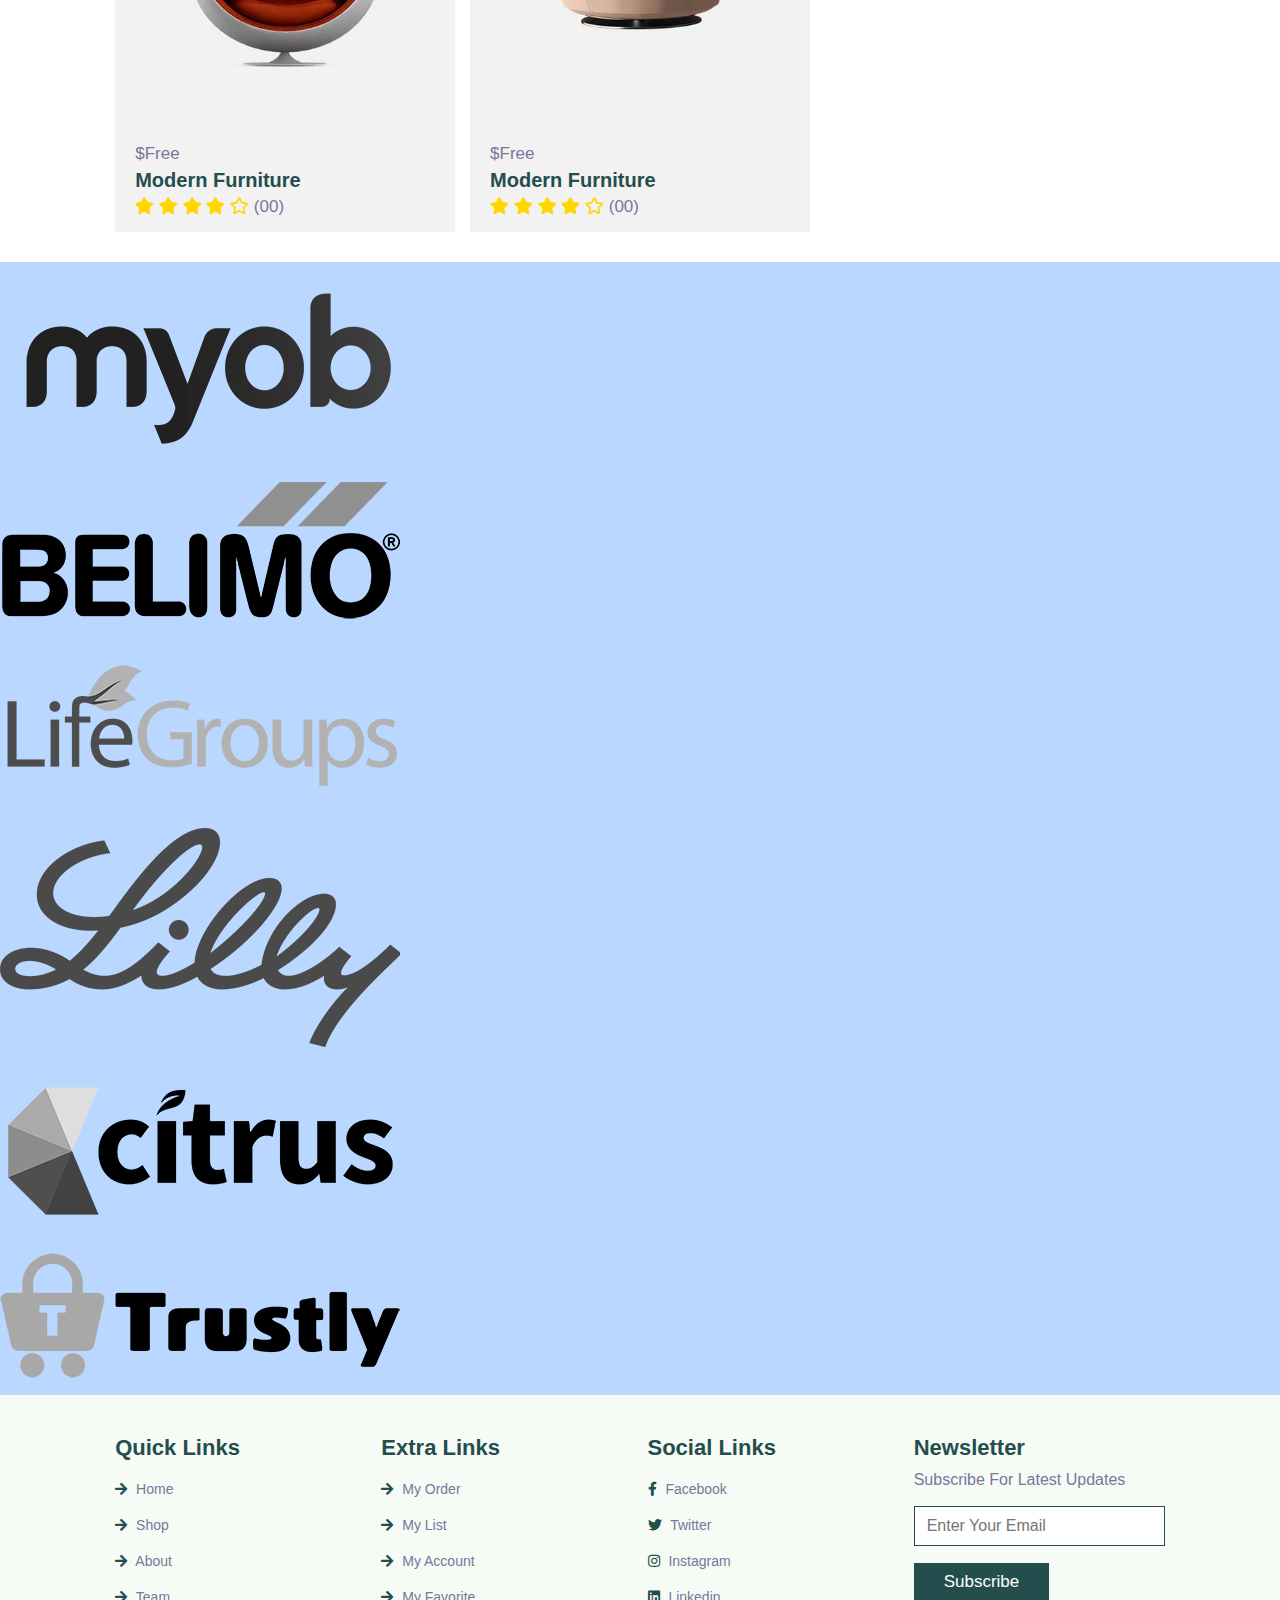
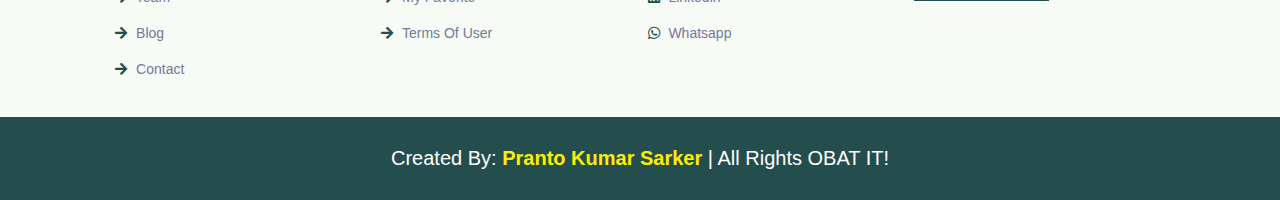
<file: shop.html>
<!DOCTYPE html>
<html lang="en">

<head>
    <meta charset="UTF-8">
    <meta http-equiv="X-UA-Compatible" content="IE=edge">
    <meta name="viewport" content="width=device-width, initial-scale=1.0">
    <title>Pranto Kumar Sarker ||Shop</title>

    <!-- Bootstrap CSS -->
    <link href="https://cdn.jsdelivr.net/npm/bootstrap@5.1.3/dist/css/bootstrap.min.css" rel="stylesheet"
        integrity="sha384-1BmE4kWBq78iYhFldvKuhfTAU6auU8tT94WrHftjDbrCEXSU1oBoqyl2QvZ6jIW3" crossorigin="anonymous">
    <!-- font awesome cdn link  -->
    <link rel="stylesheet" href="https://cdnjs.cloudflare.com/ajax/libs/font-awesome/5.15.4/css/all.min.css">
    <link rel="shortcut icon" href="./Fav.png" type="image/x-icon">
    <!-- custom css file link  -->
    <link rel="stylesheet" href="style1.css">

</head>

<body>

    <!-- header section starts  -->

    <header class="header">

        <a href="index.html" class="logo">
            <img src="parnto_logo.png" alt="">
        </a>

        <form action="" class="search-form">
            <input type="search" placeholder="Search here..." id="search-box">
            <label for="search-box" class="fas fa-search"></label>
        </form>

        <div class="icons">
            <div id="menu-btn" class="fas fa-bars"></div>
            <div id="search-btn" class="fas fa-search"></div>
            <div id="cart-btn" class="fas fa-shopping-cart"></div>
            <div id="login-btn" class="fas fa-user"></div>
        </div>

    </header>
    <!-- HEADING -->
    <section class="heading">
        <h3>our shop</h3>
        <p>
            <a href="index.html">Home</a>
            <a href="shop.html">Shop</a>
            <a href="about.html">About</a>
            <a href="team.html">Team</a>
            <a href="blog.html">Blog</a>
            <a href="contact.html">Contact Us</a>
        </p>
    </section>

    <section class="category">

        <h1 class="title"> <span>our categories</span></h1>

        <div class="box-container">

            <a href="#" class="box">
                <img src="icon-1.png" alt="">
                <h3>house sofa</h3>
            </a>

            <a href="#" class="box">
                <img src="icon-2.png" alt="">
                <h3>working table</h3>
            </a>

            <a href="#" class="box">
                <img src="icon-3.png" alt="">
                <h3>corner table</h3>
            </a>

            <a href="#" class="box">
                <img src="icon-4.png" alt="">
                <h3>office chair</h3>
            </a>

            <a href="#" class="box">
                <img src="icon-5.png" alt="">
                <h3>new wardrobe</h3>
            </a>

        </div>

    </section>

    <section class="products">

        <h1 class="title"> <span>our products</span> </h1>

        <div class="box-container">

            <div class="box">

                <div class="image">
                    <img src="product-1.jpg" alt="">
                </div>
                <div class="content">
                    <div class="price">$Free</div>
                    <h3>modern furniture</h3>
                    <div class="stars">
                        <i class="fas fa-star"></i>
                        <i class="fas fa-star"></i>
                        <i class="fas fa-star"></i>
                        <i class="fas fa-star"></i>
                        <i class="far fa-star"></i>
                        <span> (00) </span>
                    </div>
                </div>
            </div>

            <div class="box">

                <div class="image">
                    <img src="product-2.jpg" alt="">
                </div>
                <div class="content">
                    <div class="price">$Free</div>
                    <h3>modern furniture</h3>
                    <div class="stars">
                        <i class="fas fa-star"></i>
                        <i class="fas fa-star"></i>
                        <i class="fas fa-star"></i>
                        <i class="fas fa-star"></i>
                        <i class="far fa-star"></i>
                        <span> (00) </span>
                    </div>
                </div>
            </div>

            <div class="box">

                <div class="image">
                    <img src="product-3.jpg" alt="">
                </div>
                <div class="content">
                    <div class="price">$Free</div>
                    <h3>modern furniture</h3>
                    <div class="stars">
                        <i class="fas fa-star"></i>
                        <i class="fas fa-star"></i>
                        <i class="fas fa-star"></i>
                        <i class="fas fa-star"></i>
                        <i class="far fa-star"></i>
                        <span> (00) </span>
                    </div>
                </div>
            </div>

            <div class="box">

                <div class="image">
                    <img src="product-4.jpg" alt="">
                </div>
                <div class="content">
                    <div class="price">$Free</div>
                    <h3>modern furniture</h3>
                    <div class="stars">
                        <i class="fas fa-star"></i>
                        <i class="fas fa-star"></i>
                        <i class="fas fa-star"></i>
                        <i class="fas fa-star"></i>
                        <i class="far fa-star"></i>
                        <span> (00) </span>
                    </div>
                </div>
            </div>

            <div class="box">

                <div class="image">
                    <img src="product-5.jpg" alt="">
                </div>
                <div class="content">
                    <div class="price">$Free</div>
                    <h3>modern furniture</h3>
                    <div class="stars">
                        <i class="fas fa-star"></i>
                        <i class="fas fa-star"></i>
                        <i class="fas fa-star"></i>
                        <i class="fas fa-star"></i>
                        <i class="far fa-star"></i>
                        <span> (00) </span>
                    </div>
                </div>
            </div>

            <div class="box">

                <div class="image">
                    <img src="product-6.jpg" alt="">
                </div>
                <div class="content">
                    <div class="price">$Free</div>
                    <h3>modern furniture</h3>
                    <div class="stars">
                        <i class="fas fa-star"></i>
                        <i class="fas fa-star"></i>
                        <i class="fas fa-star"></i>
                        <i class="fas fa-star"></i>
                        <i class="far fa-star"></i>
                        <span> (00) </span>
                    </div>
                </div>
            </div>

            <div class="box">

                <div class="image">
                    <img src="product-7.jpg" alt="">
                </div>
                <div class="content">
                    <div class="price">$Free</div>
                    <h3>modern furniture</h3>
                    <div class="stars">
                        <i class="fas fa-star"></i>
                        <i class="fas fa-star"></i>
                        <i class="fas fa-star"></i>
                        <i class="fas fa-star"></i>
                        <i class="far fa-star"></i>
                        <span> (00) </span>
                    </div>
                </div>
            </div>

            <div class="box">

                <div class="image">
                    <img src="product-8.jpg" alt="">
                </div>
                <div class="content">
                    <div class="price">$Free</div>
                    <h3>modern furniture</h3>
                    <div class="stars">
                        <i class="fas fa-star"></i>
                        <i class="fas fa-star"></i>
                        <i class="fas fa-star"></i>
                        <i class="fas fa-star"></i>
                        <i class="far fa-star"></i>
                        <span> (00) </span>
                    </div>
                </div>
            </div>

        </div>

    </section>



    <div class="any-logo1">
        <div class="container">
            <div class="any-logo">
                <div class="row">
                    <div class="col-2">
                        <img src="client-1.png" alt="">
                    </div>
                    <div class="col-2">
                        <img src="client-2.png" alt="">
                    </div>
                    <div class="col-2">
                        <img src="client-3.png" alt="">
                    </div>
                    <div class="col-2">
                        <img src="client-4.png" alt="">
                    </div>
                    <div class="col-2">
                        <img src="client-5.png" alt="">
                    </div>
                    <div class="col-2">
                        <img src="client-6.png" alt="">
                    </div>
                </div>
            </div>
        </div>
    </div>
















    <!-- footer section  -->

    <section class="footer">

        <div class="box-container">

            <div class="box">
                <h3>Quick links</h3>
                <a href="index.html"> <i class="fas fa-arrow-right"></i> home</a>
                <a href="shop.html"> <i class="fas fa-arrow-right"></i> shop</a>
                <a href="about.html"> <i class="fas fa-arrow-right"></i> about</a>
                <a href="team.html"> <i class="fas fa-arrow-right"></i> team</a>
                <a href="blog.html"> <i class="fas fa-arrow-right"></i> blog</a>
                <a href="contact.html"> <i class="fas fa-arrow-right"></i> contact</a>
            </div>

            <div class="box">
                <h3>Extra links</h3>
                <a href="#"> <i class="fas fa-arrow-right"></i> my order</a>
                <a href="#"> <i class="fas fa-arrow-right"></i> my list</a>
                <a href="#"> <i class="fas fa-arrow-right"></i> my account</a>
                <a href="#"> <i class="fas fa-arrow-right"></i> my favorite</a>
                <a href="#"> <i class="fas fa-arrow-right"></i> terms of user</a>
            </div>

            <div class="box">
                <h3>Social links</h3>
                <a href="https://www.facebook.com/profile.php?id=100038260902511"> <i class="fab fa-facebook-f"></i>
                    facebook</a>
                <a href="#"> <i class="fab fa-twitter"></i> twitter</a>
                <a href="https://www.instagram.com/prantokumar500?r=nametag"> <i class="fab fa-instagram"></i>
                    instagram</a>
                <a href="https://www.linkedin.com/in/pranto-kumar-sarker-4754241b8"> <i class="fab fa-linkedin"></i>
                    linkedin</a>
                <a href="https://wa.me/qr/5HU5Q72BKIEWN1"> <i class="fab fa-whatsapp"></i> Whatsapp</a>
            </div>

            <div class="box">
                <h3>Newsletter</h3>
                <p>subscribe for latest updates</p>
                <form action="">
                    <input type="email" name="" placeholder="Enter Your Email" id="">
                    <input type="submit" value="subscribe" class="btn">
                </form>
            </div>

        </div>

    </section>

    <section class="credit">
        created by: <span>Pranto Kumar Sarker </span> | all rights OBAT IT!
    </section>

</body>

</html>
</file>
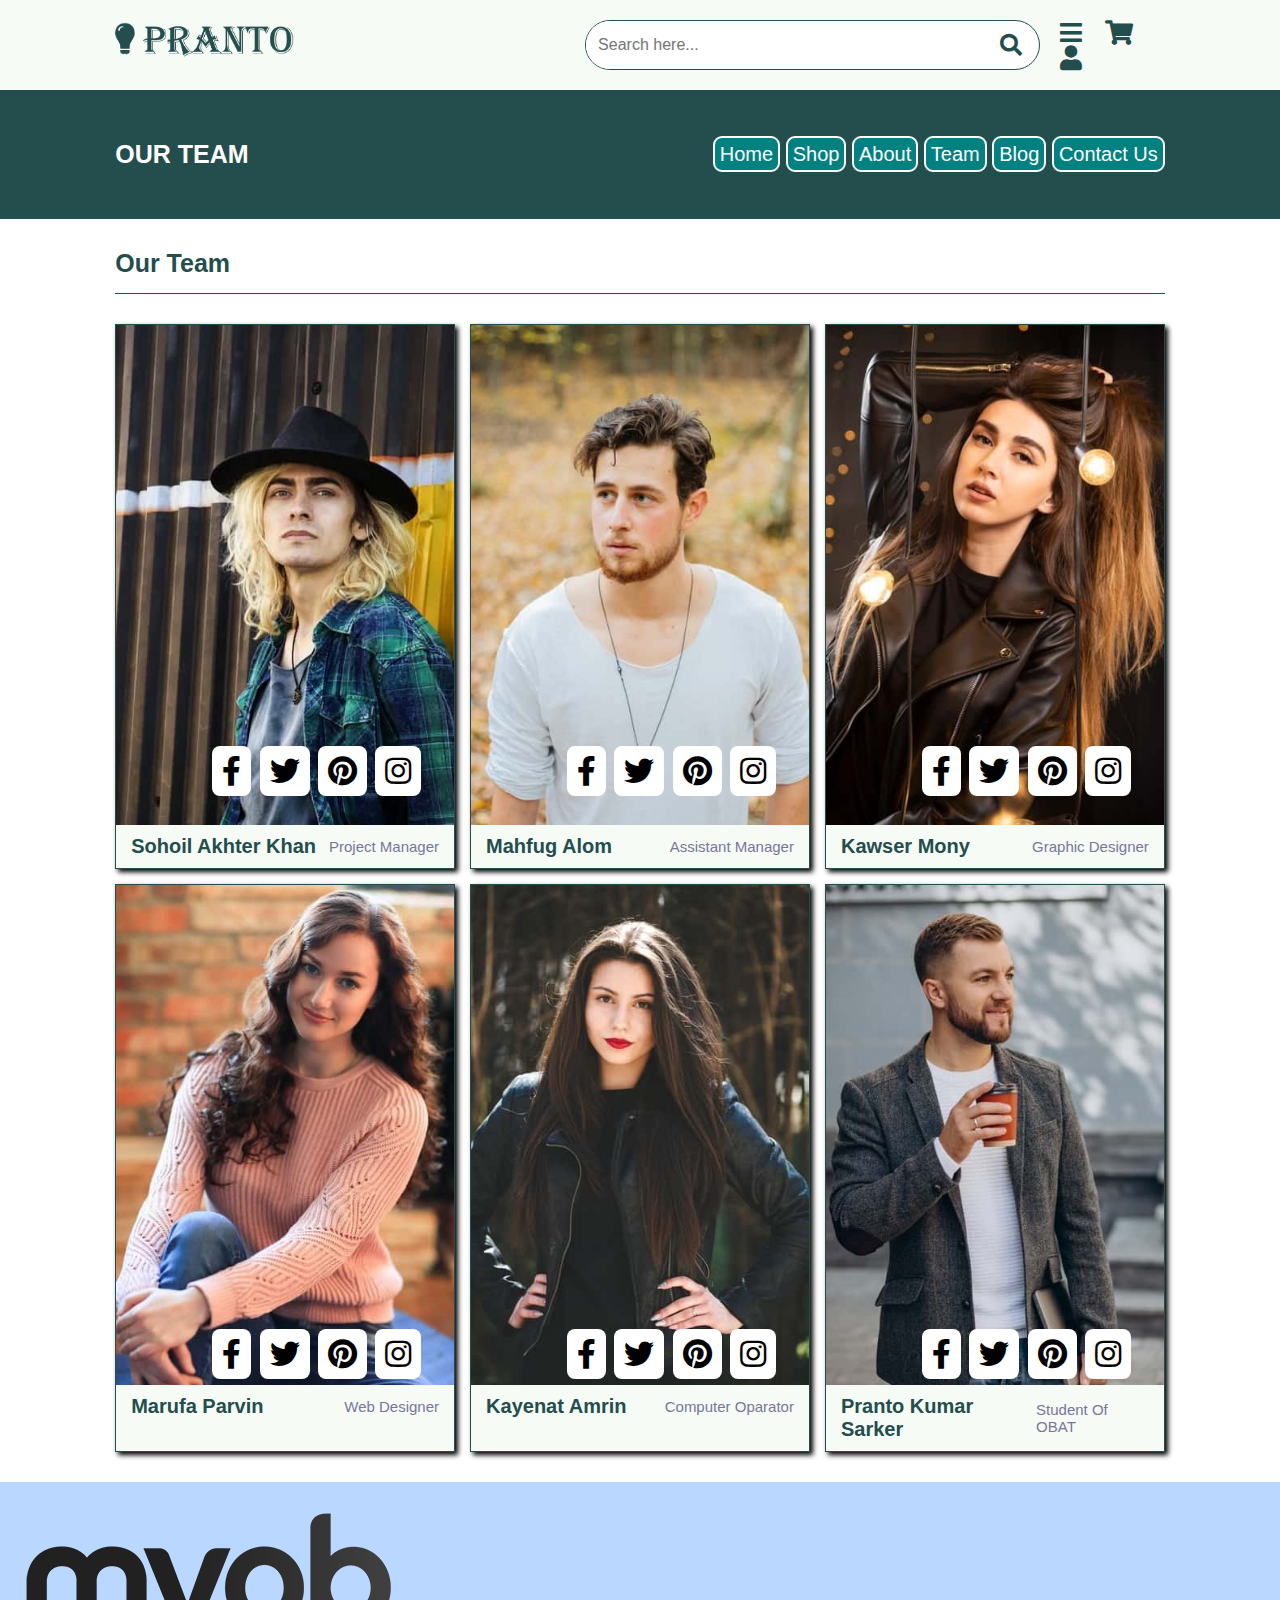
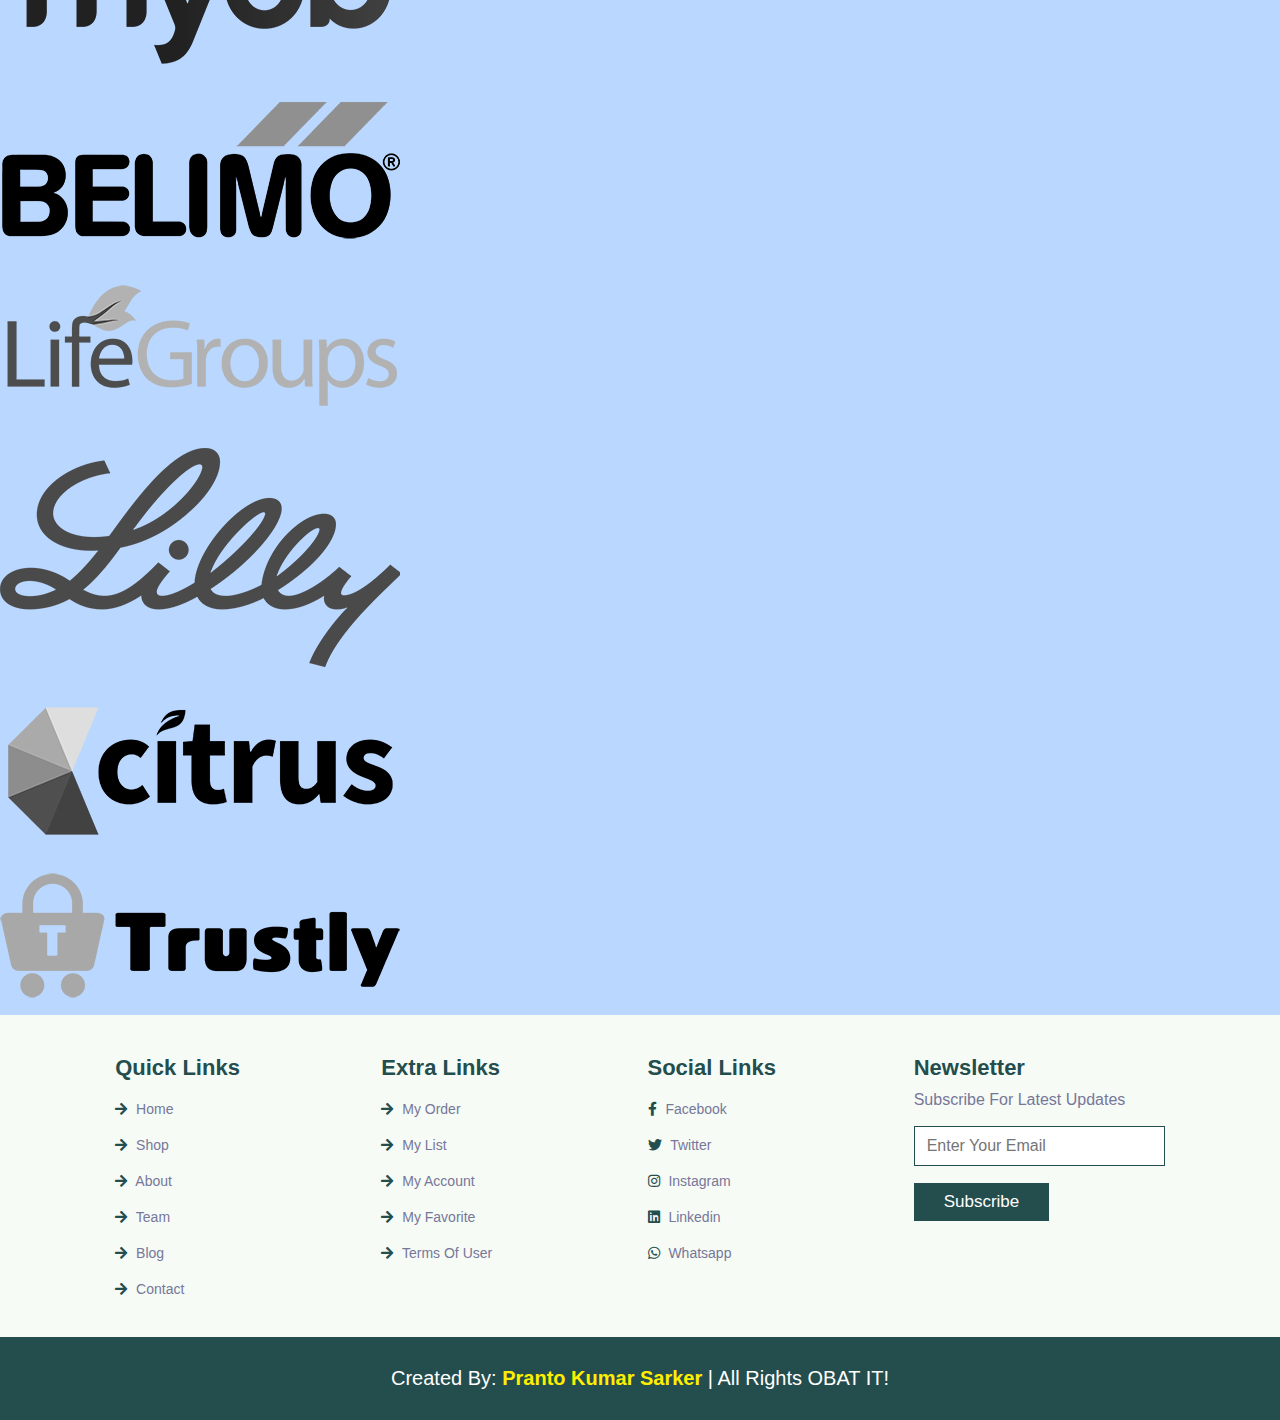
<file: team.html>
<!DOCTYPE html>
<html lang="en">

<head>
    <meta charset="UTF-8">
    <meta http-equiv="X-UA-Compatible" content="IE=edge">
    <meta name="viewport" content="width=device-width, initial-scale=1.0">
    <title>Pranto Kumar Sarker || Team</title>
    <!-- Bootstrap CSS -->
    <link href="https://cdn.jsdelivr.net/npm/bootstrap@5.1.3/dist/css/bootstrap.min.css" rel="stylesheet"
        integrity="sha384-1BmE4kWBq78iYhFldvKuhfTAU6auU8tT94WrHftjDbrCEXSU1oBoqyl2QvZ6jIW3" crossorigin="anonymous">

    <!-- font awesome cdn link  -->
    <link rel="stylesheet" href="https://cdnjs.cloudflare.com/ajax/libs/font-awesome/5.15.4/css/all.min.css">
    <link rel="shortcut icon" href="./Fav.png" type="image/x-icon">
    <!-- custom css file link  -->
    <link rel="stylesheet" href="style1.css">

</head>

<body>
    <!-- header section starts  -->

    <header class="header">

        <a href="index.html" class="logo"><img src="parnto_logo.png" alt=""></a>

        <form action="" class="search-form">
            <input type="search" placeholder="Search here..." id="search-box">
            <label for="search-box" class="fas fa-search"></label>
        </form>

        <div class="icons">
            <div id="menu-btn" class="fas fa-bars"></div>
            <div id="search-btn" class="fas fa-search"></div>
            <div id="cart-btn" class="fas fa-shopping-cart"></div>
            <div id="login-btn" class="fas fa-user"></div>
        </div>

    </header>

    <!-- header section ends  -->



    <section class="heading">
        <h3>our team</h3>
        <p>
            <a href="index.html">Home</a>
            <a href="shop.html">Shop</a>
            <a href="about.html">About</a>
            <a href="team.html">Team</a>
            <a href="blog.html">Blog</a>
            <a href="contact.html">Contact Us</a>
        </p>
    </section>

    <section class="team">

        <h1 class="title"> <span>our team</span></h1>

        <div class="box-container">

            <div class="box">
                <div class="share1">
                    <a href="#" class="fab fa-facebook-f"></a>
                    <a href="#" class="fab fa-twitter"></a>
                    <a href="#" class="fab fa-pinterest"></a>
                    <a href="#" class="fab fa-instagram"></a>
                </div>
                <div class="image">
                    <img src="team-4.jpg" alt="">
                </div>
                <div class="user">
                    <h3>Sohoil Akhter Khan</h3>
                    <span>Project Manager</span>
                </div>
            </div>

            <div class="box">
                <div class="share1">
                    <a href="#" class="fab fa-facebook-f"></a>
                    <a href="#" class="fab fa-twitter"></a>
                    <a href="#" class="fab fa-pinterest"></a>
                    <a href="#" class="fab fa-instagram"></a>
                </div>
                <div class="image">
                    <img src="team-2.jpg" alt="">
                </div>
                <div class="user">
                    <h3>Mahfug Alom</h3>
                    <span>Assistant Manager</span>
                </div>
            </div>

            <div class="box">
                <div class="share1">
                    <a href="#" class="fab fa-facebook-f"></a>
                    <a href="#" class="fab fa-twitter"></a>
                    <a href="#" class="fab fa-pinterest"></a>
                    <a href="#" class="fab fa-instagram"></a>
                </div>
                <div class="image">
                    <img src="team-1.jpg" alt="">
                </div>
                <div class="user">
                    <h3>Kawser Mony</h3>
                    <span>Graphic Designer</span>
                </div>
            </div>

            <div class="box">
                <div class="share1">
                    <a href="#" class="fab fa-facebook-f"></a>
                    <a href="#" class="fab fa-twitter"></a>
                    <a href="#" class="fab fa-pinterest"></a>
                    <a href="#" class="fab fa-instagram"></a>
                </div>
                <div class="image">
                    <img src="team-3.jpg" alt="">
                </div>
                <div class="user">
                    <h3>Marufa Parvin</h3>
                    <span>Web Designer</span>
                </div>
            </div>


            <div class="box">
                <div class="share1">
                    <a href="#" class="fab fa-facebook-f"></a>
                    <a href="#" class="fab fa-twitter"></a>
                    <a href="#" class="fab fa-pinterest"></a>
                    <a href="#" class="fab fa-instagram"></a>
                </div>
                <div class="image">
                    <img src="team-5.jpg" alt="">
                </div>
                <div class="user">
                    <h3>Kayenat Amrin</h3>
                    <span>Computer Oparator</span>
                </div>
            </div>

            <div class="box">
                <div class="share1">
                    <a href="#" class="fab fa-facebook-f"></a>
                    <a href="#" class="fab fa-twitter"></a>
                    <a href="#" class="fab fa-pinterest"></a>
                    <a href="#" class="fab fa-instagram"></a>
                </div>
                <div class="image">
                    <img src="team-6.jpg" alt="">
                </div>
                <div class="user">
                    <h3>Pranto Kumar Sarker</h3>
                    <span>Student Of OBAT</span>
                </div>
            </div>
    </section>


    <div class="any-logo1">
        <div class="container">
            <div class="any-logo">
                <div class="row">
                    <div class="col-2">
                        <img src="client-1.png" alt="">
                    </div>
                    <div class="col-2">
                        <img src="client-2.png" alt="">
                    </div>
                    <div class="col-2">
                        <img src="client-3.png" alt="">
                    </div>
                    <div class="col-2">
                        <img src="client-4.png" alt="">
                    </div>
                    <div class="col-2">
                        <img src="client-5.png" alt="">
                    </div>
                    <div class="col-2">
                        <img src="client-6.png" alt="">
                    </div>
                </div>
            </div>
        </div>
    </div>















    <!-- footer section  -->

    <section class="footer">

        <div class="box-container">

            <div class="box">
                <h3>Quick links</h3>
                <a href="index.html"> <i class="fas fa-arrow-right"></i> home</a>
                <a href="shop.html"> <i class="fas fa-arrow-right"></i> shop</a>
                <a href="about.html"> <i class="fas fa-arrow-right"></i> about</a>
                <a href="team.html"> <i class="fas fa-arrow-right"></i> team</a>
                <a href="blog.html"> <i class="fas fa-arrow-right"></i> blog</a>
                <a href="contact.html"> <i class="fas fa-arrow-right"></i> contact</a>
            </div>

            <div class="box">
                <h3>Extra links</h3>
                <a href="#"> <i class="fas fa-arrow-right"></i> my order</a>
                <a href="#"> <i class="fas fa-arrow-right"></i> my list</a>
                <a href="#"> <i class="fas fa-arrow-right"></i> my account</a>
                <a href="#"> <i class="fas fa-arrow-right"></i> my favorite</a>
                <a href="#"> <i class="fas fa-arrow-right"></i> terms of user</a>
            </div>

            <div class="box">
                <h3>Social links</h3>
                <a href="https://www.facebook.com/profile.php?id=100038260902511"> <i class="fab fa-facebook-f"></i>
                    facebook</a>
                <a href="#"> <i class="fab fa-twitter"></i> twitter</a>
                <a href="https://www.instagram.com/prantokumar500?r=nametag"> <i class="fab fa-instagram"></i>
                    instagram</a>
                <a href="https://www.linkedin.com/in/pranto-kumar-sarker-4754241b8"> <i class="fab fa-linkedin"></i>
                    linkedin</a>
                <a href="https://wa.me/qr/5HU5Q72BKIEWN1"> <i class="fab fa-whatsapp"></i> Whatsapp</a>
            </div>

            <div class="box">
                <h3>Newsletter</h3>
                <p>subscribe for latest updates</p>
                <form action="">
                    <input type="email" name="" placeholder="Enter Your Email" id="">
                    <input type="submit" value="subscribe" class="btn">
                </form>
            </div>

        </div>

    </section>

    <section class="credit">
        created by: <span>Pranto Kumar Sarker </span> | all rights OBAT IT!
    </section>

    <!-- Optional JavaScript; choose one of the two! -->

    <!-- Option 1: Bootstrap Bundle with Popper -->
    <script src="https://cdn.jsdelivr.net/npm/bootstrap@5.1.3/dist/js/bootstrap.bundle.min.js"
        integrity="sha384-ka7Sk0Gln4gmtz2MlQnikT1wXgYsOg+OMhuP+IlRH9sENBO0LRn5q+8nbTov4+1p"
        crossorigin="anonymous"></script>

    <!-- Option 2: Separate Popper and Bootstrap JS -->
    <!--
        <script src="https://cdn.jsdelivr.net/npm/@popperjs/core@2.10.2/dist/umd/popper.min.js" integrity="sha384-7+zCNj/IqJ95wo16oMtfsKbZ9ccEh31eOz1HGyDuCQ6wgnyJNSYdrPa03rtR1zdB" crossorigin="anonymous"></script>
        <script src="https://cdn.jsdelivr.net/npm/bootstrap@5.1.3/dist/js/bootstrap.min.js" integrity="sha384-QJHtvGhmr9XOIpI6YVutG+2QOK9T+ZnN4kzFN1RtK3zEFEIsxhlmWl5/YESvpZ13" crossorigin="anonymous"></script>

</body>

</html>
</file>
<file: style1.css>
/* @import url("https://fonts.googleapis.com/css2?family=Poppins:wght@100;300;400;500;600&display=swap"); */
* {
  font-family: 'Segoe UI', Tahoma, Geneva, Verdana, sans-serif;
  margin: 0;
  padding: 0;
  -webkit-box-sizing: border-box;
          box-sizing: border-box;
  outline: none;
  border: none;
  text-decoration: none;
  text-transform: capitalize;
  -webkit-transition: .2s linear;
  transition: .2s linear;
}
a
{
  text-decoration: none;
}
html {
  font-size: 62.5%;
  overflow-x: hidden;
}

html::-webkit-scrollbar {
  width: 1rem;
}

html::-webkit-scrollbar-track {
  background: #fff;
}

html::-webkit-scrollbar-thumb {
  background: #244d4d;
}

section {
  padding: 3rem 9%;
}

.heading {
  background: #244d4d;
  display: -webkit-box;
  display: -ms-flexbox;
  display: flex;
  -webkit-box-align: center;
      -ms-flex-align: center;
          align-items: center;
  -webkit-box-pack: justify;
      -ms-flex-pack: justify;
          justify-content: space-between;
  padding-top: 5rem;
  padding-bottom: 5rem;
}

.heading h3 {
  font-size: 2.5rem;
  text-transform: uppercase;
  color: #fff;
}

.heading p {
  color: #fff;
  font-size: 2rem;
}

.heading p span {
  color: yellow;
}

.heading p a {
  color: #fff;
  text-decoration: none;
  border: 2px solid rgb(255, 254, 254);
  /* background-color: #499191; */
  background-color: #038181;
  padding: 5px;
  border-radius: 9px;
}

.heading p a:hover {
  color: rgb(255, 255, 255);
  background-color: #244d4d;
}

.title {
  display: -webkit-box;
  display: -ms-flexbox;
  display: flex;
  -webkit-box-align: center;
      -ms-flex-align: center;
          align-items: center;
  -webkit-box-pack: justify;
      -ms-flex-pack: justify;
          justify-content: space-between;
  margin-bottom: 3rem;
  border-bottom: 0.1rem solid #244d4d;
  padding-bottom: 1.5rem;
}

.title span {
  font-size: 2.5rem;
  color: #244d4d;
}

.title a {
  font-size: 1.5rem;
  color: #779;
}

.title a:hover {
  color: #244d4d;
}

.btn {
  display: inline-block;
  margin-top: 1rem;
  padding: .9rem 3rem;
  font-size: 1.7rem;
  background: #244d4d;
  color: #fff;
  cursor: pointer;
}

.btn:hover {
  background: #316868;
  border-radius: 20px 20px 0px 0px;
}









.any-logo1
{
  width: 100%;
    background: #b9d7ff;
}
.col-2{
    justify-content: center;
}
.col-2 img{
    max-width: 50%;
    transition: all 0.4s ease-in-out;
    display: inline-block;
    padding: 15px 0;
    filter: grayscale(100);
}
.col-2 img:hover{
        filter: none;
    transform: scale(1.15);
}
.img-2{
    width: 13%;
}
.img-2 i{
    font-size: 57px;
    margin: 16px;
    color: #d9232d;

}
















.header {
  padding: 2rem 9%;
  position: -webkit-sticky;
  position: sticky;
  top: 0;
  left: 0;
  right: 0;
  z-index: 100;
  background: #f6fbf6;
  display: -webkit-box;
  display: -ms-flexbox;
  display: flex;
  -webkit-box-align: center;
      -ms-flex-align: center;
          align-items: center;
  -webkit-box-pack: justify;
      -ms-flex-pack: justify;
          justify-content: space-between;
}

.header .logo {
  font-size: 2.5rem;
  color: #244d4d;
  font-weight: bolder;
}

.header .logo i {
  padding-right: .3rem;
}
.header .logo img {
    width: 38%;
}

.header .search-form {
  height: 5rem;
  width: 50rem;
  border-radius: 5rem;
  background: #fff;
  overflow: hidden;
  display: -webkit-box;
  display: -ms-flexbox;
  display: flex;
  -webkit-box-align: center;
      -ms-flex-align: center;
          align-items: center;
  border: 0.1rem solid #244d4d;
}

.header .search-form input {
  height: 100%;
  width: 93%;
  padding: 0 1.2rem;
  font-size: 1.6rem;
  color: #244d4d;
  text-transform: none;
}

.header .search-form label {
  font-size: 2.2rem;
  padding-right: 1.7rem;
  cursor: pointer;
  color: #244d4d;
}

.header .search-form label:hover {
  color: #779;
}

.header .icons div {
  margin-left: 2rem;
  font-size: 2.5rem;
  cursor: pointer;
  color: #244d4d;
}

.header .icons div:hover {
  color: #779;
}

#search-btn {
  display: none;
}



/* HOME */


.home {
  position: relative;
  background-color: whitesmoke;
}

.home .slides-container .slide {
  display: -webkit-box;
  display: -ms-flexbox;
  display: flex;
  -webkit-box-align: center;
      -ms-flex-align: center;
          align-items: center;
  -ms-flex-wrap: wrap;
      flex-wrap: wrap;
  gap: 1.5rem;
  display: none;
}

.home .slides-container .slide.active {
  display: -webkit-box;
  display: -ms-flexbox;
  display: flex;
}

.home .slides-container .slide .content {
  -webkit-box-flex: 1;
      -ms-flex: 1 1 40rem;
          flex: 1 1 40rem;
  -webkit-animation: fadeLeft .4s linear .4s backwards;
          animation: fadeLeft .4s linear .4s backwards;
}

.home .slides-container .slide .content span {
  font-size: 2.5rem;
  color: #779;
}

.home .slides-container .slide .content h3 {
  font-size: 4rem;
  color: #244d4d;
  padding-top: .5rem;
  font-weight: 700;
}

.home .slides-container .slide .content p {
  font-size: 1.5rem;
  color: #779;
  padding: .5rem 0;
  line-height: 2;
}

.home .slides-container .slide .image {
  -webkit-box-flex: 1;
      -ms-flex: 1 1 40rem;
          flex: 1 1 40rem;
  padding: 3rem 0;
}

.home .slides-container .slide .image img {
  width: 100%;
  -webkit-animation: fadeOut .4s linear;
          animation: fadeOut .4s linear;
}

.home #slide-next,
.home #slide-prev {
  position: absolute;
  top: 50%;
  -webkit-transform: translateY(-50%);
          transform: translateY(-50%);
  height: 5rem;
  width: 5rem;
  line-height: 5rem;
  font-size: 3rem;
  -webkit-box-shadow: 0 0.5rem 1rem rgba(0, 0, 0, 0.1);
          box-shadow: 0 0.5rem 1rem rgba(0, 0, 0, 0.1);
  border: 0.1rem solid #244d4d;
  text-align: center;
  background: #fff;
  cursor: pointer;
}

.home #slide-next:hover,
.home #slide-prev:hover {
  background: #244d4d;
  color: #fff;
}

.home #slide-next {
  right: 2rem;
}

.home #slide-prev {
  left: 2rem;
}


.banner-container {
  display: -ms-grid;
  display: grid;
  -ms-grid-columns: (minmax(30rem, 1fr))[auto-fit];
      grid-template-columns: repeat(auto-fit, minmax(30rem, 1fr));
  gap: 1.5rem;
  background: rgba(229, 192, 148);
}

.banner-container .banner {
  height: 25rem;
  overflow: hidden;
  position: relative;
}

.banner-container .banner img {
  height: 100%;
  width: 100%;
  -o-object-fit: cover;
     object-fit: cover;
}

.banner-container .banner:hover img {
  -webkit-transform: scale(1.1);
          transform: scale(1.1);
}

.banner-container .banner .content {
  position: absolute;
  top: 50%;
  left: 2rem;
  -webkit-transform: translateY(-50%);
          transform: translateY(-50%);
}

.banner-container .banner .content span {
  font-size: 1.7rem;
  color: #779;
}

.banner-container .banner .content h3 {
  padding-top: .5rem;
  font-size: 2.2rem;
  color: #244d4d;
}

.banner-container .banner .content .btn {
  padding: .7rem 2.5rem;
}

.category .box-container {
  display: -ms-grid;
  display: grid;
  -ms-grid-columns: (minmax(16rem, 1fr))[auto-fit];
      grid-template-columns: repeat(auto-fit, minmax(16rem, 1fr));
  gap: 1.5rem;
}

.category .box-container .box {
  padding: 2rem;
  border: 0.1rem solid #244d4d;
  text-align: center;
}

.category .box-container .box:hover {
  background: #244d4d;
}

.category .box-container .box:hover img {
  -webkit-filter: invert(1);
          filter: invert(1);
}

.category .box-container .box:hover h3 {
  color: #fff;
}

.category .box-container .box img {
  height: 6rem;
  margin-bottom: 1rem;
}

.category .box-container .box h3 {
  font-size: 1.7rem;
  color: #244d4d;
}

.products .box-container {
  display: -ms-grid;
  display: grid;
  -ms-grid-columns: (minmax(26rem, 1fr))[auto-fit];
      grid-template-columns: repeat(auto-fit, minmax(26rem, 1fr));
  gap: 1.5rem;
}

.products .box-container .box {
  position: relative;
  background: #f2f2f2;
  overflow: hidden;
}



.products .box-container .box:hover .icons {
  top: 0;
}

.products .box-container .box .icons {
  position: absolute;
  top: -100%;
  left: 0;
  height: 30rem;
  width: 100%;
  display: -webkit-box;
  display: -ms-flexbox;
  display: flex;
  -webkit-box-align: center;
      -ms-flex-align: center;
          align-items: center;
  -webkit-box-pack: center;
      -ms-flex-pack: center;
          justify-content: center;
  gap: .5rem;
  background: rgba(242, 242, 242, 0.7);
  z-index: 10;
}

.products .box-container .box .icons a {
  text-align: center;
  height: 5rem;
  line-height: 5rem;
  width: 5rem;
  background: #fff;
  color: #244d4d;
  font-size: 2rem;
  -webkit-box-shadow: 0 0.5rem 1rem rgba(0, 0, 0, 0.1);
          box-shadow: 0 0.5rem 1rem rgba(0, 0, 0, 0.1);
}

.products .box-container .box .icons a:hover {
  background: #244d4d;
  color: #fff;
}

.products .box-container .box .image {
  height: 30rem;
  width: 100%;
  overflow: hidden;
}

.products .box-container .box .image img {
  height: 100%;
  width: 100%;
  -o-object-fit: cover;
     object-fit: cover;
}
.products .box-container .box .image img:hover {
  -webkit-transform: scale(1.1);
          transform: scale(1.1);
}
.products .box-container .box .content {
  padding: 1.5rem 2rem;
}

.products .box-container .box .content .price {
  font-size: 1.7rem;
  color: #779;
}

.products .box-container .box .content h3 {
  font-size: 2rem;
  color: #244d4d;
  padding: .5rem 0;
}

.products .box-container .box .content .stars {
  font-size: 1.7rem;
}

.products .box-container .box .content .stars i {
  color: gold;
}

.products .box-container .box .content .stars span {
  color: #779;
}

.about {
  display: -webkit-box;
  display: -ms-flexbox;
  display: flex;
  -webkit-box-align: center;
      -ms-flex-align: center;
          align-items: center;
  -ms-flex-wrap: wrap;
      flex-wrap: wrap;
  gap: 2rem;
}

.about .image {
  -webkit-box-flex: 1;
      -ms-flex: 1 1 40rem;
          flex: 1 1 40rem;
}

.about .image img {
  width: 100%;
}

.about .content {
  -webkit-box-flex: 1;
      -ms-flex: 1 1 40rem;
          flex: 1 1 40rem;
}

.about .content span {
  font-size: 2rem;
  color: #779;
}

.about .content h3 {
  font-size: 2.5rem;
  color: #244d4d;
  padding-top: 1rem;
}

.about .content p {
  font-size: 1.4rem;
  color: #779;
  padding: 1rem 0;
  line-height: 2;
}

.services .box-container {
  display: -ms-grid;
  display: grid;
  -ms-grid-columns: (minmax(30rem, 1fr))[auto-fit];
      grid-template-columns: repeat(auto-fit, minmax(30rem, 1fr));
  gap: 1.5rem;
}

.services .box-container .box {
  padding: 2rem;
  text-align: center;
  border: 0.1rem solid #244d4d;
}

.services .box-container .box img {
  height: 8rem;
  margin-bottom: 1rem;
}

.services .box-container .box h3 {
  font-size: 2.2rem;
  color: #244d4d;
}

.services .box-container .box p {
  font-size: 1.4rem;
  color: #779;
  line-height: 2;
  padding: 1rem 0;
}

.team .box-container {
  display: -ms-grid;
  display: grid;
  -ms-grid-columns: (minmax(30rem, 1fr))[auto-fit];
      grid-template-columns: repeat(auto-fit, minmax(30rem, 1fr));
  gap: 1.5rem;
}

.team .box-container .box {
  position: relative;
  overflow: hidden;
  border: 0.1rem solid #244d4d;
  box-shadow: 3px 3px 5px black;
  background: #f6fbf6;
}


/* .team .box-container .box:hover .image img {
          transform: scale(1.1);
          transform: scale(1.1);
} */
.team .box-container .box .image {
  height: 50rem;
  width: 100%;
  overflow: hidden;
}

.team .box-container .box .image img {
  height: 100%;
  width: 100%;
  -o-object-fit: cover;
     object-fit: cover;
}

.team .box-container .box .user {
  padding: 1rem 1.5rem;
  display: -webkit-box;
  display: -ms-flexbox;
  display: flex;
  -webkit-box-align: center;
      -ms-flex-align: center;
          align-items: center;
  -webkit-box-pack: justify;
      -ms-flex-pack: justify;
          justify-content: space-between;
}
.share1 
{
    position: absolute;
    font-size: 30px;
    color: white;
    bottom: 72px;
    left: 96px;
}
.share1 a 
{
    color: rgb(0, 0, 0);
    background: rgb(255, 255, 255);
    border-radius: 8px;
    padding: 10px;
}
.share1 a:hover
{
  transform: rotate(360deg);
  transition: 0.5s;
}

.team .box-container .box .user h3 {
  font-size: 2rem;
  color: #244d4d;
}

.team .box-container .box .user span {
  font-size: 1.5rem;
  color: #779;
}

.blog .box-container {
  display: -ms-grid;
  display: grid;
  -ms-grid-columns: (minmax(30rem, 1fr))[auto-fit];
      grid-template-columns: repeat(auto-fit, minmax(30rem, 1fr));
  gap: 1.5rem;
}

.blog .box-container .box {
  border: 0.1rem solid #244d4d;
  background: #f6fbf6;
  -webkit-box-shadow: 0 0.5rem 1rem rgba(0, 0, 0, 0.1);
          box-shadow: 0 0.5rem 1rem rgba(0, 0, 0, 0.1);
}

.blog .box-container .box:hover .image img {
  -webkit-transform: scale(1.2);
          transform: scale(1.2);
}

.blog .box-container .box .image {
  height: 25rem;
  width: 100%;
  overflow: hidden;
}

.blog .box-container .box .image img {
  height: 100%;
  width: 100%;
  -o-object-fit: cover;
     object-fit: cover;
}

.blog .box-container .box .content {
  padding: 1.5rem 2rem;
}

.blog .box-container .box .content h3 {
  font-size: 2rem;
  color: #244d4d;
}

.blog .box-container .box .content p {
  font-size: 1.4rem;
  color: #779;
  line-height: 2;
  padding: 1rem 0;
}

.blog .box-container .box .content .icons {
  margin-top: 2rem;
  padding-top: 1.5rem;
  border-top: 0.1rem solid #244d4d;
  display: -webkit-box;
  display: -ms-flexbox;
  display: flex;
  -webkit-box-align: center;
      -ms-flex-align: center;
          align-items: center;
  -webkit-box-pack: justify;
      -ms-flex-pack: justify;
          justify-content: space-between;
}

.blog .box-container .box .content .icons a {
  font-size: 1.4rem;
  color: #779;
}

.blog .box-container .box .content .icons a:hover {
  color: #244d4d;
}

.blog .box-container .box .content .icons a i {
  padding-right: .5rem;
  color: #244d4d;
}

.contact {
  display: -webkit-box;
  display: -ms-flexbox;
  display: flex;
  -ms-flex-wrap: wrap;
      flex-wrap: wrap;
  padding: 3rem 0;
}

.contact form {
  padding: 3rem;
  background: #f6fbf6;
  -webkit-box-flex: 1;
      -ms-flex: 1 1 40rem;
          flex: 1 1 40rem;
}

.contact form h3 {
  font-size: 3rem;
  padding-bottom: 1rem;
  color: #244d4d;
}

.contact form span {
  display: block;
  padding-bottom: 1rem;
  color: #779;
  font-size: 1.6rem;
}

.contact form .box {
  width: 100%;
  background: none;
  border-bottom: 0.1rem solid #244d4d;
  font-size: 1.6rem;
  color: #244d4d;
  text-transform: none;
  padding: .5rem 0;
  margin-bottom: 1rem;
}

.contact form textarea {
  height: 15rem;
  resize: none;
}

.contact .map {
  -webkit-box-flex: 1;
      -ms-flex: 1 1 40rem;
          flex: 1 1 40rem;
  width: 100%;
}

.footer {
  background: #f6fbf6;
}

.footer .box-container {
  display: -ms-grid;
  display: grid;
  -ms-grid-columns: (minmax(25rem, 1fr))[auto-fit];
      grid-template-columns: repeat(auto-fit, minmax(25rem, 1fr));
  gap: 1.5rem;
}

.footer .box-container .box h3 {
  font-size: 2.2rem;
  color: #244d4d;
  padding: 1rem 0;
  font-weight: 800;
}

.footer .box-container .box p {
  font-size: 1.6rem;
  color: #779;
  padding-bottom: 1rem;
}

.footer .box-container .box a {
  font-size: 1.4rem;
  color: #779;
  padding: 1rem 0;
  display: block;
}

.footer .box-container .box a:hover {
  color: #244d4d;
}

.footer .box-container .box a:hover i {
  padding-right: 2rem;
}

.footer .box-container .box a i {
  padding-right: .5rem;
  color: #244d4d;
}

.footer .box-container .box form input[type="email"] {
  width: 100%;
  padding: 1rem 1.2rem;
  font-size: 1.6rem;
  color: #244d4d;
  text-transform: none;
  margin: .7rem 0;
  border: 0.1rem solid #244d4d;
}

.credit {
  text-align: center;
  font-size: 2rem;
  color: #fff;
  background: #244d4d;
}
.credit span
{
  color: rgb(255, 238, 0);
  font-weight: 800;
}

@media (max-width: 991px) {
  html {
    font-size: 55%;
  }
  .header .logo
  {
    width: 41%;
  }
  .header {
    padding: 2rem;
  }
  section {
    padding: 3rem 2rem;
  }
  .home #slide-next,
  .home #slide-prev {
    top: 56%;
  }
  .home #slide-prev {
    right: 8rem;
  }
  .share1
  {
    left: 48px;
  }
}

@media (max-width: 768px) {
  #search-btn {
    display: inline-block;
  }
  .header .search-form {
    position: absolute;
    top: -101%;
    left: 0;
    right: 0;
    width: 100%;
    border-radius: 0;
    border-left: 0;
    border-right: 0;
  }
  .header .search-form.active {
    top: 99%;
  }
  
}

@media (max-width: 450px) {
  html {
    font-size: 50%;
  }
  .home .slides-container .slide .content h3 {
    font-size: 4rem;
  }
  .heading {
    -webkit-box-orient: vertical;
    -webkit-box-direction: normal;
        -ms-flex-flow: column;
            flex-flow: column;
    gap: 1rem;
  }

  .share1
  {
    left: 98px;
  }
}
/*# sourceMappingURL=style.css.map */
</file>
